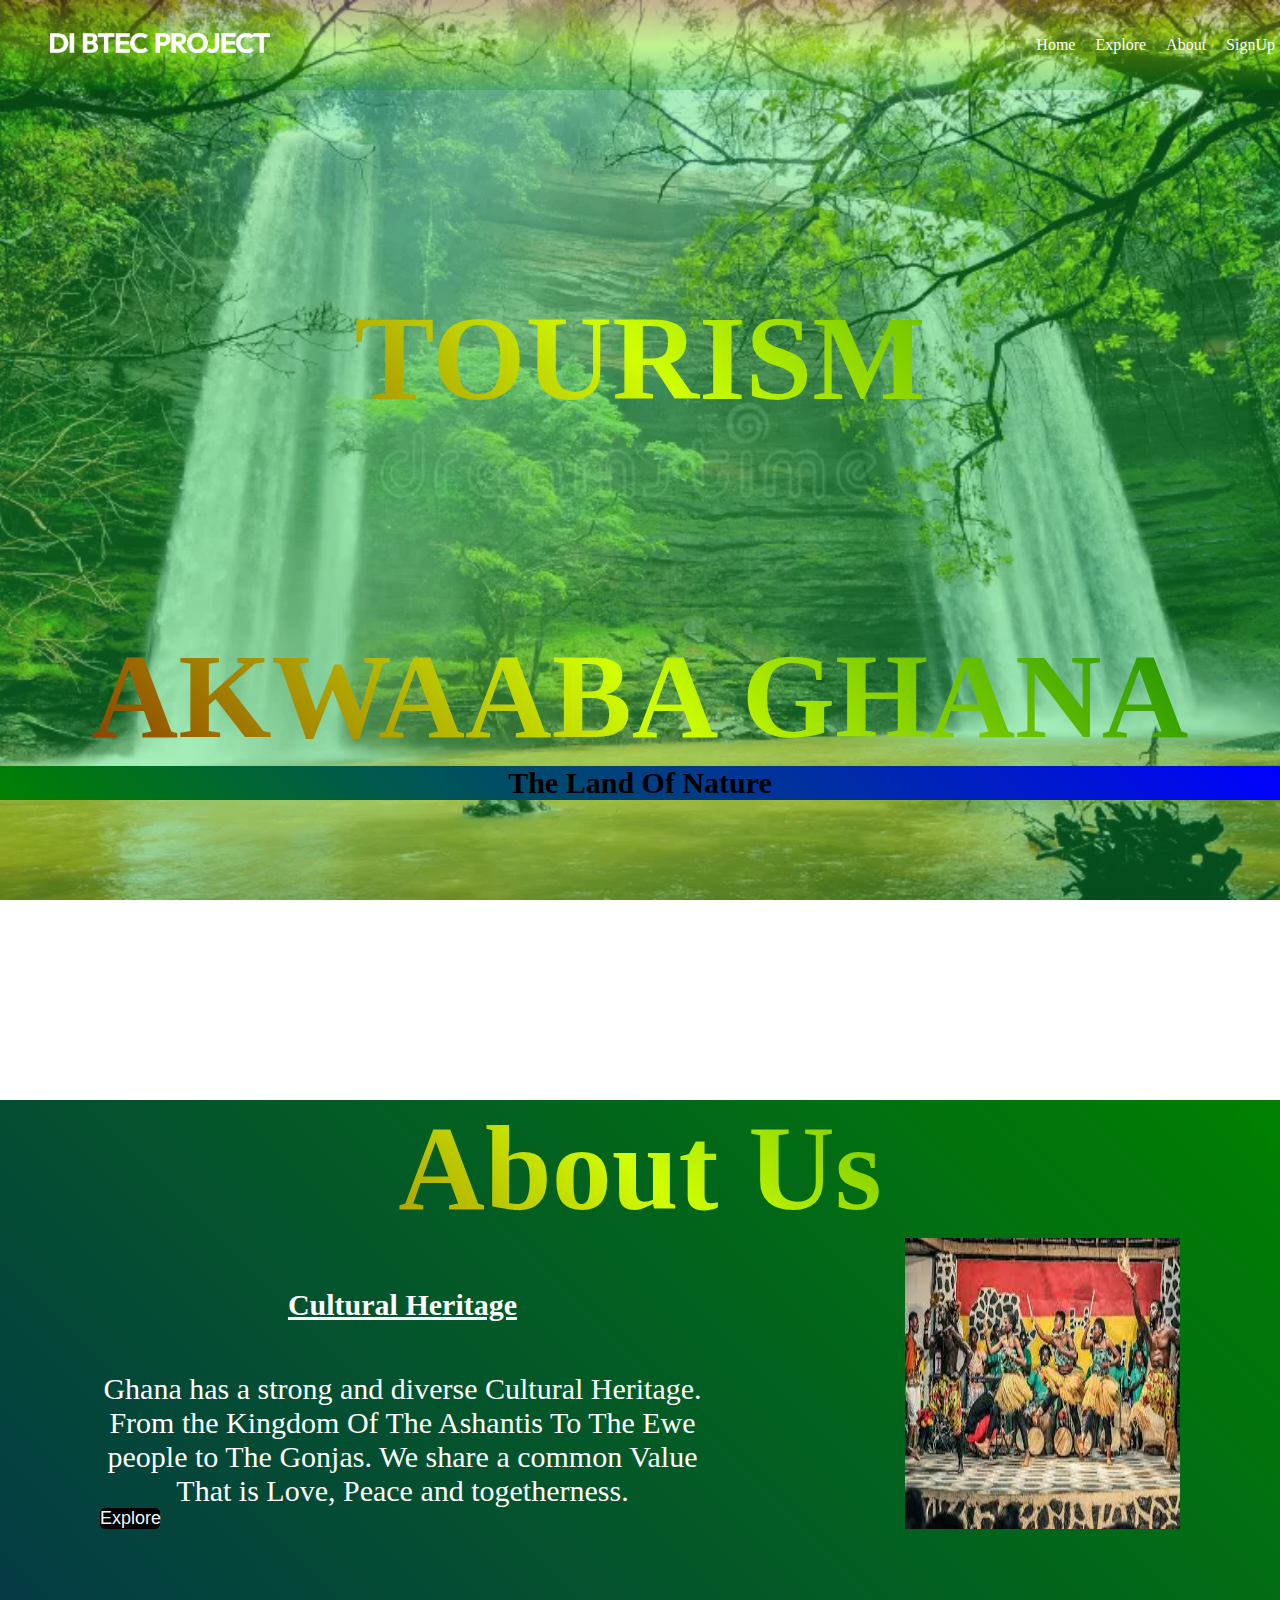
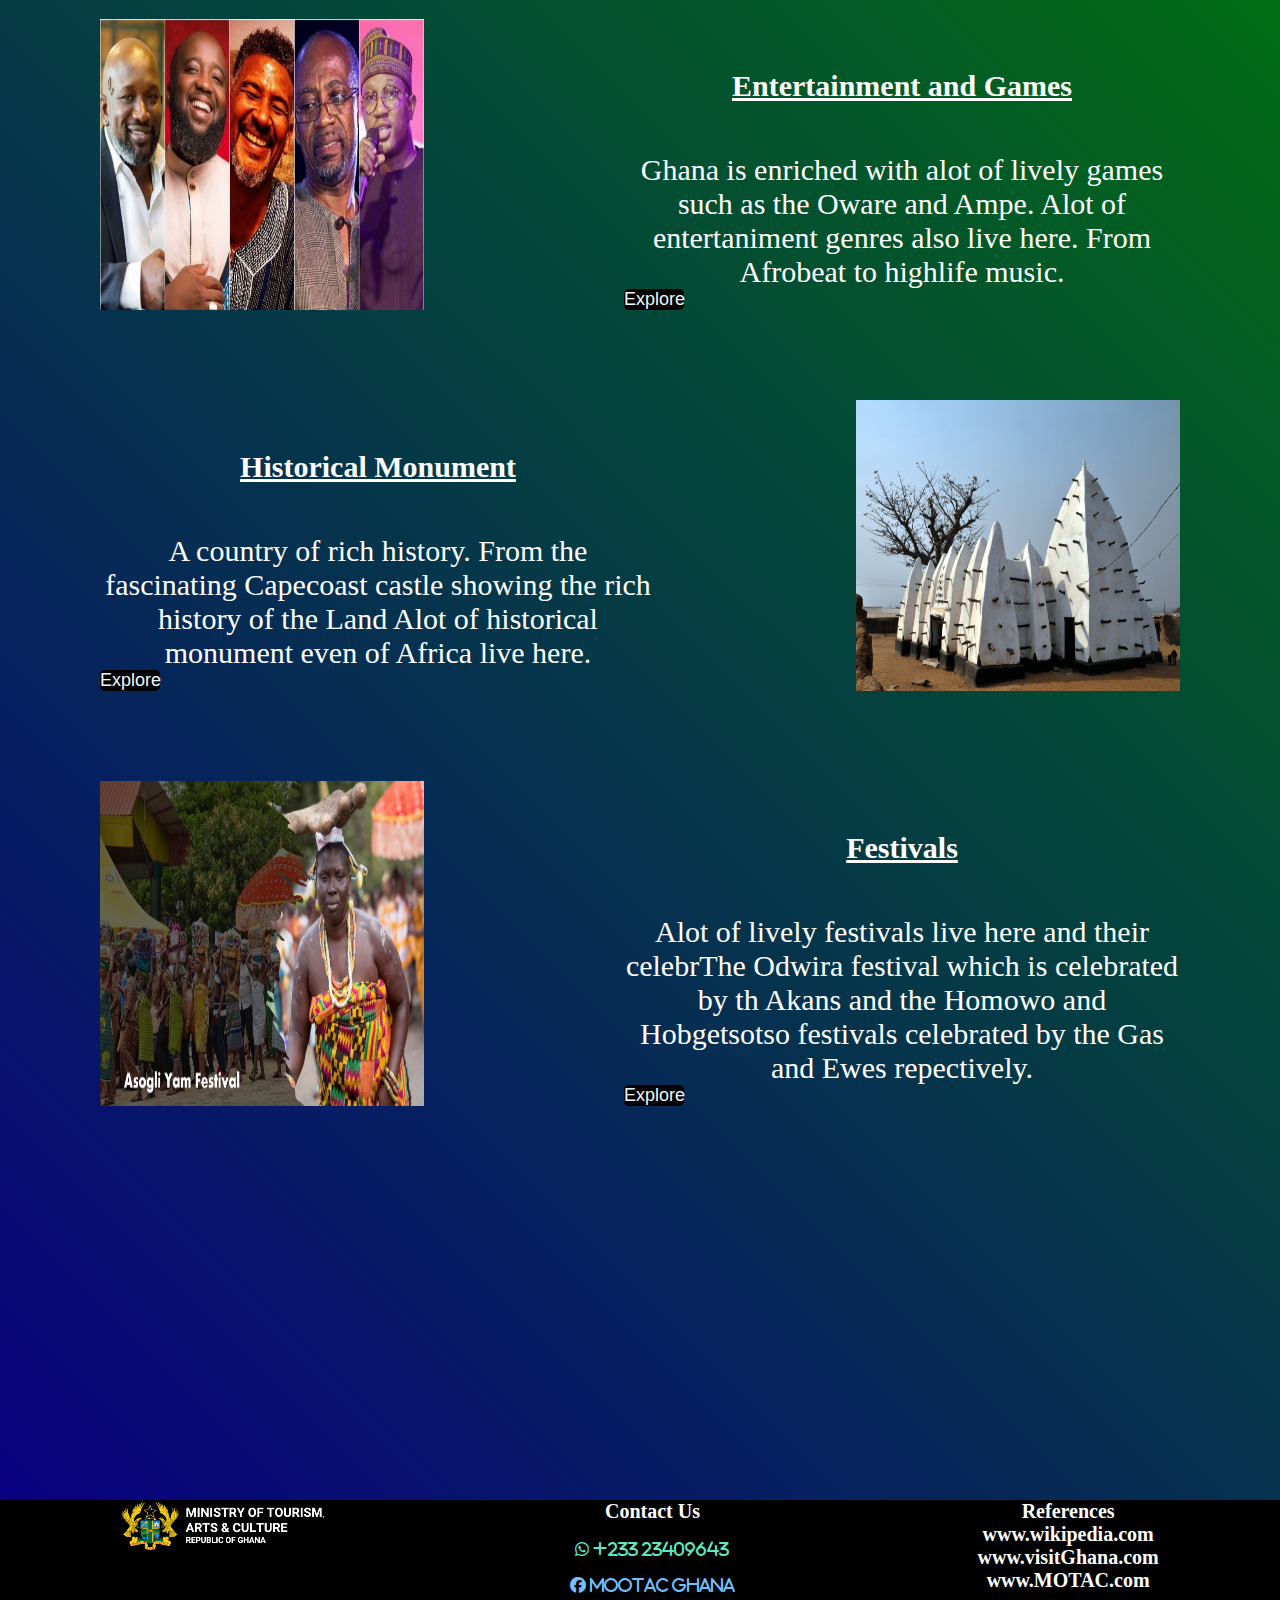
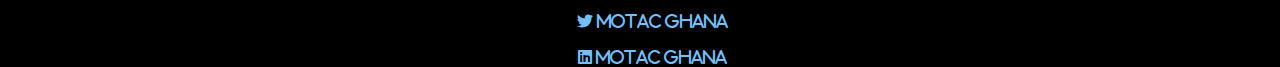
<file: afua/index.html>
<!DOCTYPE html>
<html lang="en">
<head>
    <meta charset="UTF-8">
    <meta name="viewport" content="width=device-width, initial-scale=1.0">
    <title>Document</title>
    <link rel="stylesheet" href="style.css">
    <link rel="stylesheet" href="index.css">
    <link rel="stylesheet" href="https://cdnjs.cloudflare.com/ajax/libs/font-awesome/6.7.2/css/all.min.css" integrity="sha512-Evv84Mr4kqVGRNSgIGL/F/aIDqQb7xQ2vcrdIwxfjThSH8CSR7PBEakCr51Ck+w+/U6swU2Im1vVX0SVk9ABhg==" crossorigin="anonymous" referrerpolicy="no-referrer" />
</head>
<body>
    <header>
        <div class="logo"><img src="logo1[1].png" alt=""></div>
         
        <nav>
            <ul>
                <li><a href="">Home</a></li>
                <li><a href="">Explore</a> </li>
                <li><a href="">About</a></li]>
            <li><a href="contact.html">SignUp</a></li>
            </ul>
        </nav>
    </header>

    <!-- hero secton  -->


        <section>
            <h1>TOURISM</h1>
         <h1>AKWAABA GHANA</h1>
          <h5>The Land Of Nature</h5>
        </section>
    

    

        <!-- explore section -->
        <section class="sec1">

            <h1>About Us</h1>

            <!-- <div class="explore-1">
                <img src="waterfall.webp" alt="">
                <div class="explore-3"><h2>Natural Landscape</h2>
                    <p>Ghana is enriched with alot of lively games such as the Oware and Ampe. Alot of entertaniment
                        genres also live here. From Afrobeat to highlife music.
                    </p>
                <a href="entertainment.html"><button>Explore</button></a>
                </div>
            </div> <br><br><br><br><br> -->

            <div class="explore-1">
                <div class="explore-2"><h2>Cultural Heritage</h2> 
                    <p>
                        Ghana has a strong and diverse Cultural Heritage. From the Kingdom Of The Ashantis To The Ewe people to
                        The Gonjas. We share a common Value That is Love, Peace and togetherness.
    
                    </p>
                    <a href="culture.html"><button>Explore</button></a>
                 </div>
                <img src="culture1.jpg" alt="">
            </div> <br><br><br><br><br>

            <div class="explore-1">
                <img src="singers.jpg" alt="">
                <div class="explore-3"><h2>Entertainment and Games</h2>
                    <p>Ghana is enriched with alot of lively games such as the Oware and Ampe. Alot of entertaniment
                        genres also live here. From Afrobeat to highlife music.
                    </p>
                <a href="entertainment.html"><button>Explore</button></a>
                </div>
            </div> <br><br><br><br><br>

            <div class="explore-1">
                <div class="explore-2"><h2>Historical Monument</h2>
                    <p>A country of rich history. From the fascinating Capecoast castle showing the rich history of the Land
                        Alot of historical monument even of Africa live here. </p>
                <a href="history.html"><button>Explore</button></a>
                </div>
                <img src="lara.png" alt="">
            </div> <br><br><br><br><br>

            <div class="explore-1">
                <img src="yam.jpg" alt="">
                <div class="explore-3"><h2>Festivals</h2>
                    <p>Alot of lively festivals live here and their celebrThe Odwira festival which is celebrated by th Akans 
                        and the Homowo and Hobgetsotso festivals celebrated by the Gas and Ewes repectively.
                    </p>
                <a href="festival.html"><button>Explore</button></a>
                </div>
            </div>
        </section>


        <footer>
        <div class="footer1">
            <img src="motac_logo1.png" alt="">
        </div>
        <div class="footer2">
            <h3>Contact Us</h3> <br>
            <i class="fa-brands fa-whatsapp" style="color: #63E6BE;"> +233 23409643</i> <br> <br>
            <i class="fa-brands fa-facebook" style="color: #74C0FC;"> MOOTAC GHANA</i> <br> <br>
            <i class="fa-brands fa-twitter" style="color: #74C0FC;"> MOTAC GHANA</i> <br> <br>
            <i class="fa-brands fa-linkedin" style="color: #74C0FC;"> MOTAC GHANA</i> 





        </div>
        <div class="footer3">
            <h3>References</h3>
            <h3>www.wikipedia.com</h3>
            <h3>www.visitGhana.com</h3>
            <h3>www.MOTAC.com</h3>

        </div>
        </footer>
        <!-- <div class="footer1">
            <h3>Contact Us</h3>
            <i class="fa-brands fa-whatsapp" style="color: #63E6BE;"> </i> +233 256994450 <br> <br>
            <i class="fa-brands fa-facebook" style="color: blue;"></i> @MOTAC_GH<br> <br>
            <i class="fa-brands fa-x-twitter"></i> @MOTAC_GH <br> <br>
            <i class="fa-brands fa-linkedin-in" style="color: #74C0FC;"></i> @MOTAC_GH
        </div>
        <div class="footer1">
            <h3>References</h3>
            www.wikipedia.com <br> <br>
            ghanaweb.org <br> <br>
            Visitghana.com <br> <br>
            I love volta.org.gh
        </div>
        </div>
        <h6>&copy Ministry of Tourism Arts And Culture</h6>
    </footer> -->
                <!-- <footer>
            <div class="footer1">
                <h3>Contact Us</h3>
                <i class="fa-brands fa-whatsapp" style="color: #63E6BE;"> </i> +233 557419049 <br> <br>
                <i class="fa-brands fa-facebook" style="color: blue;"></i> @MOTAC_GH<br> <br>
                <i class="fa-brands fa-x-twitter"></i> @MOTAC_GH <br> <br>
                <i class="fa-brands fa-linkedin-in" style="color: #74C0FC;"></i> @MOTAC_GH
            </div>
            <div class="footer1">
                <h3>References</h3>
                www.wikipedia.com <br> <br>
                ghanaweb.org <br> <br>
                Visitghana.com <br> <br>
                I love volta.org.gh
            </div>
            </div>
            <h6>&copy Ministry of Tourism Arts And Culture</h6>
        
            <p>&copy; 2025 Visit Ghana | All Rights Reserved</p>
        </footer> -->
    
</body>
</html>
</file>
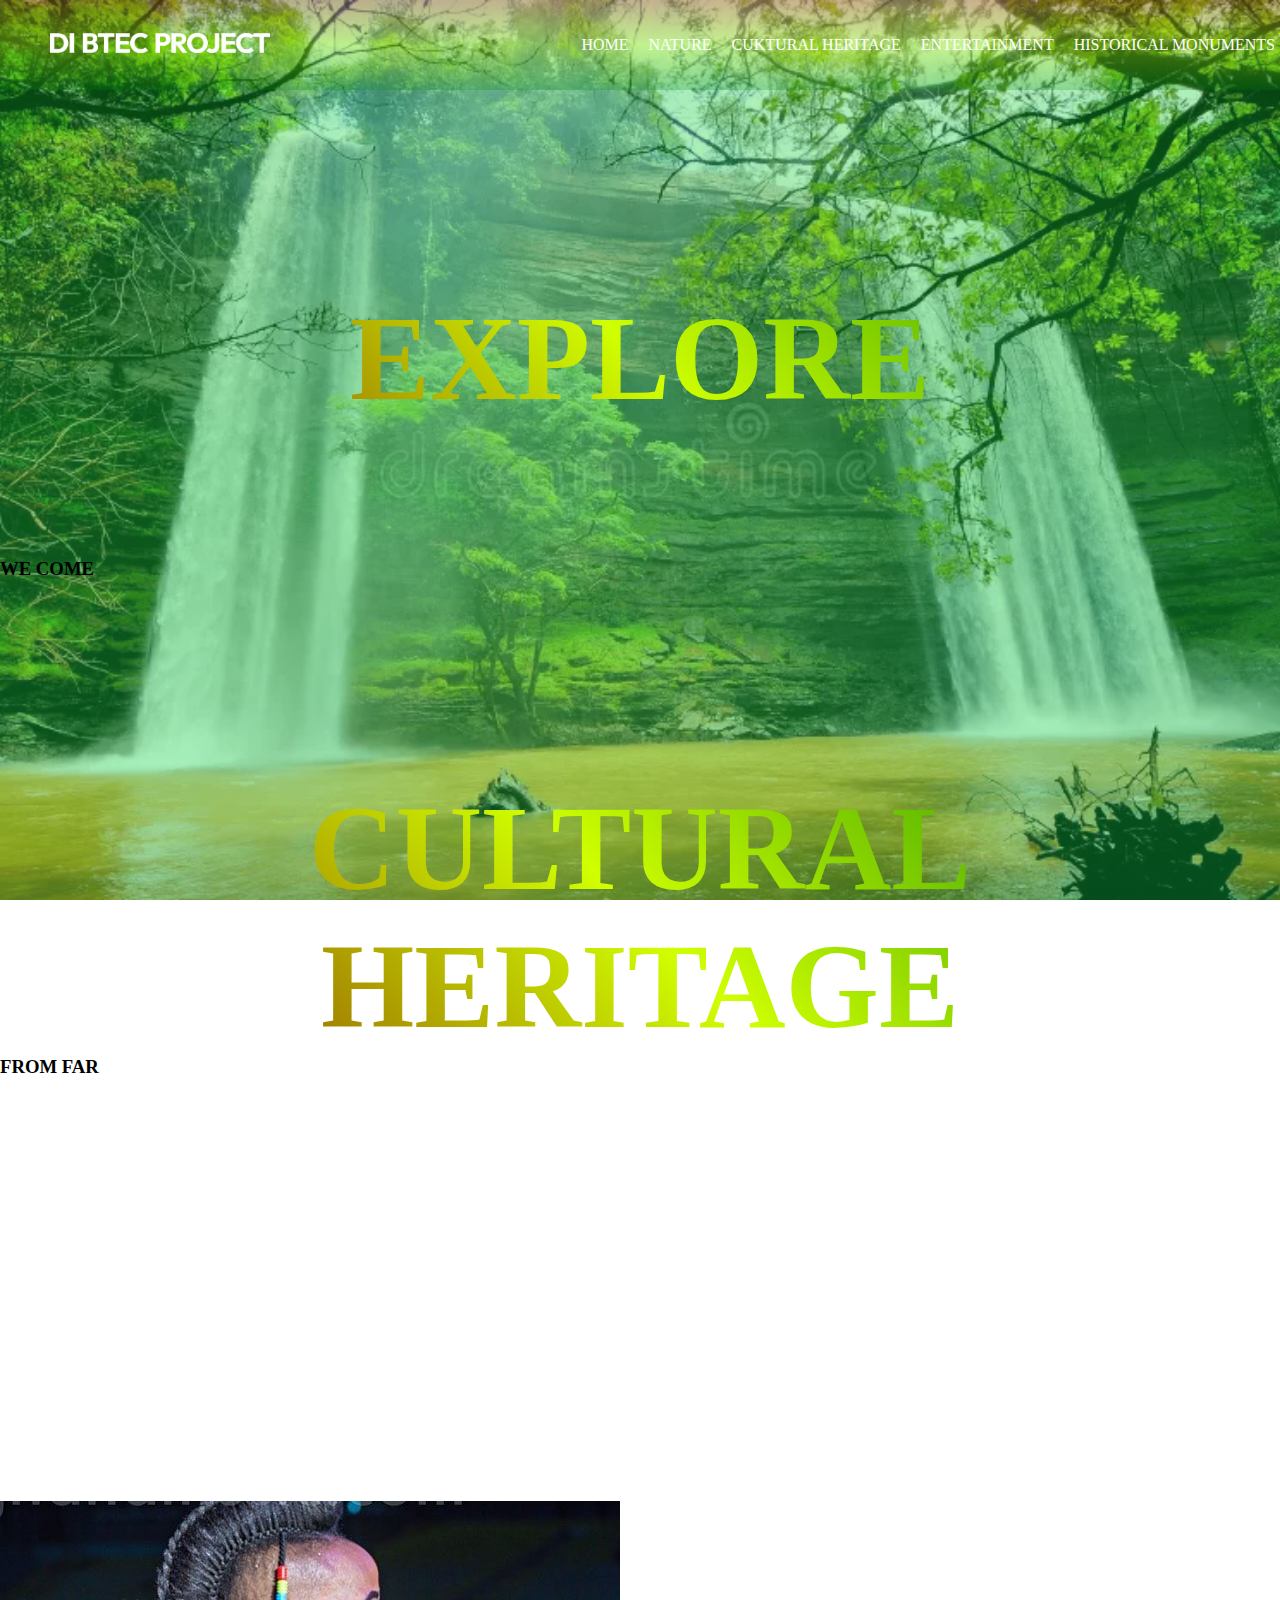
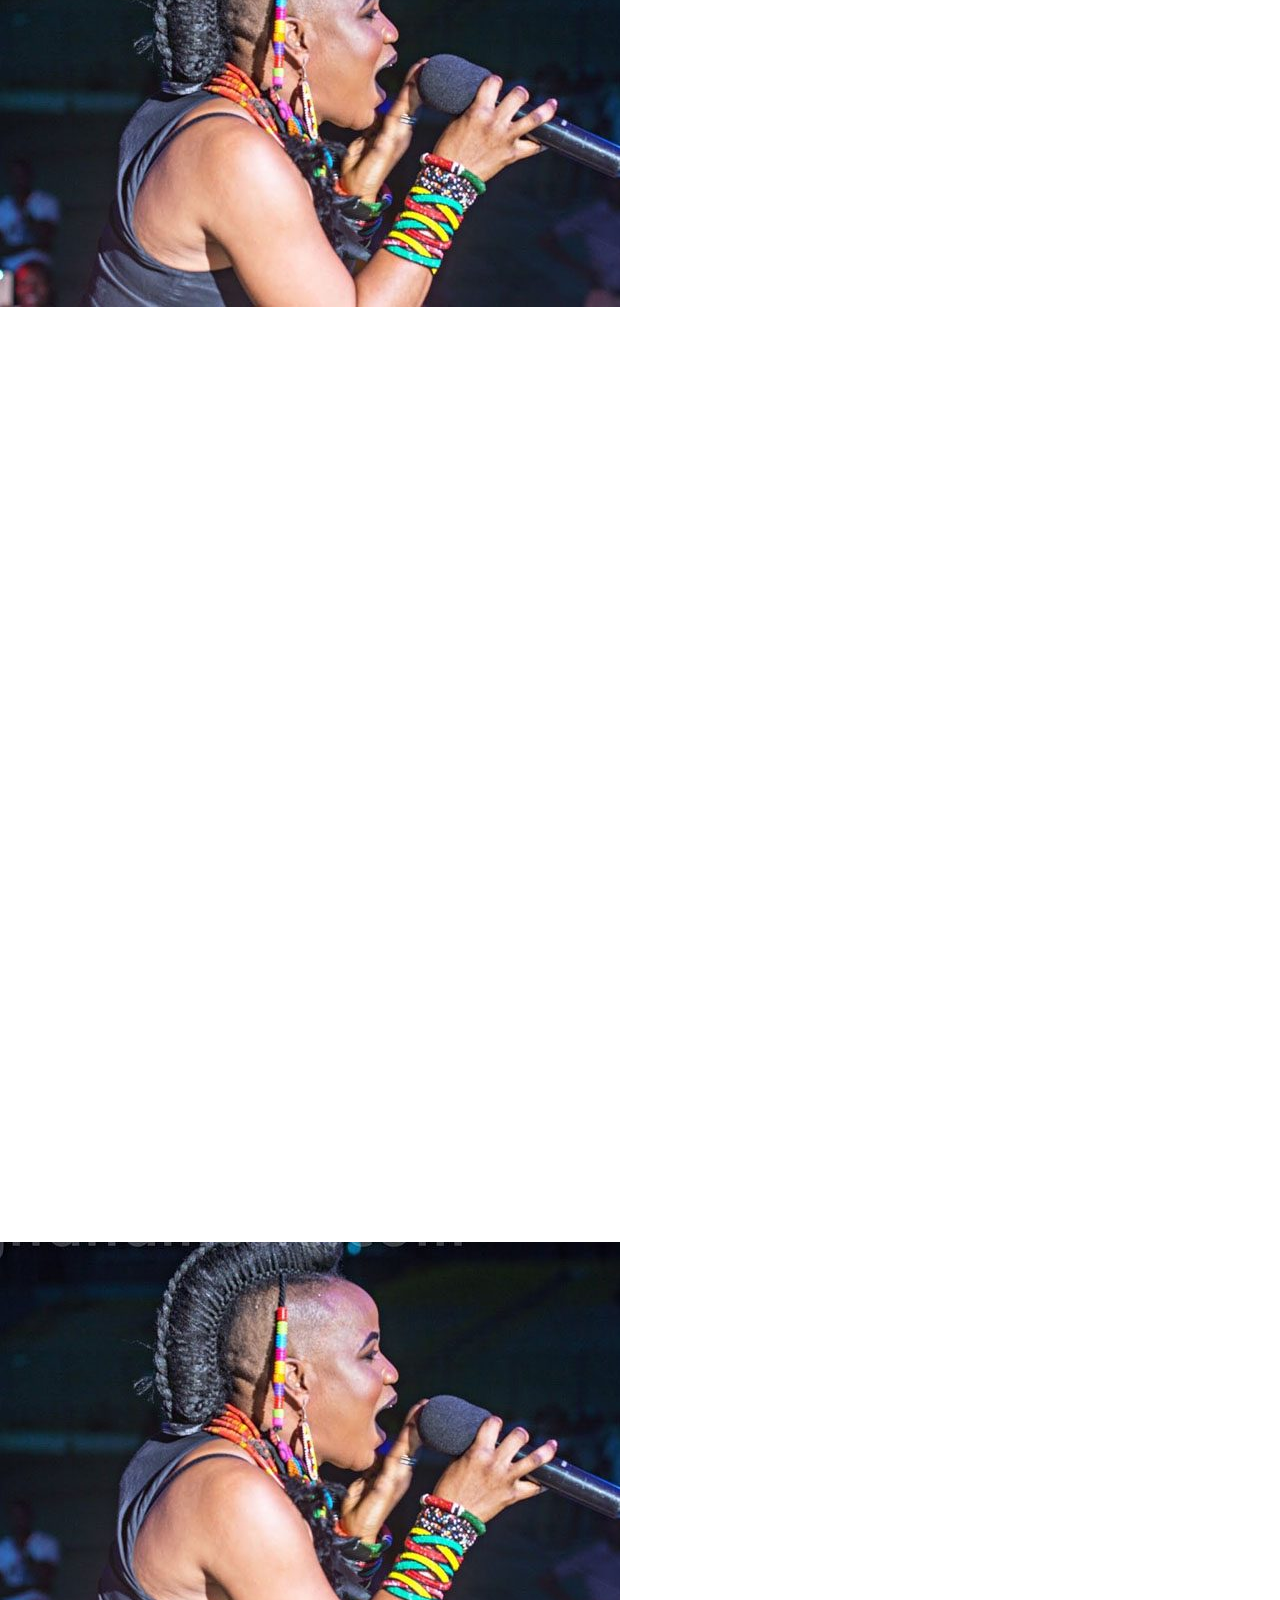
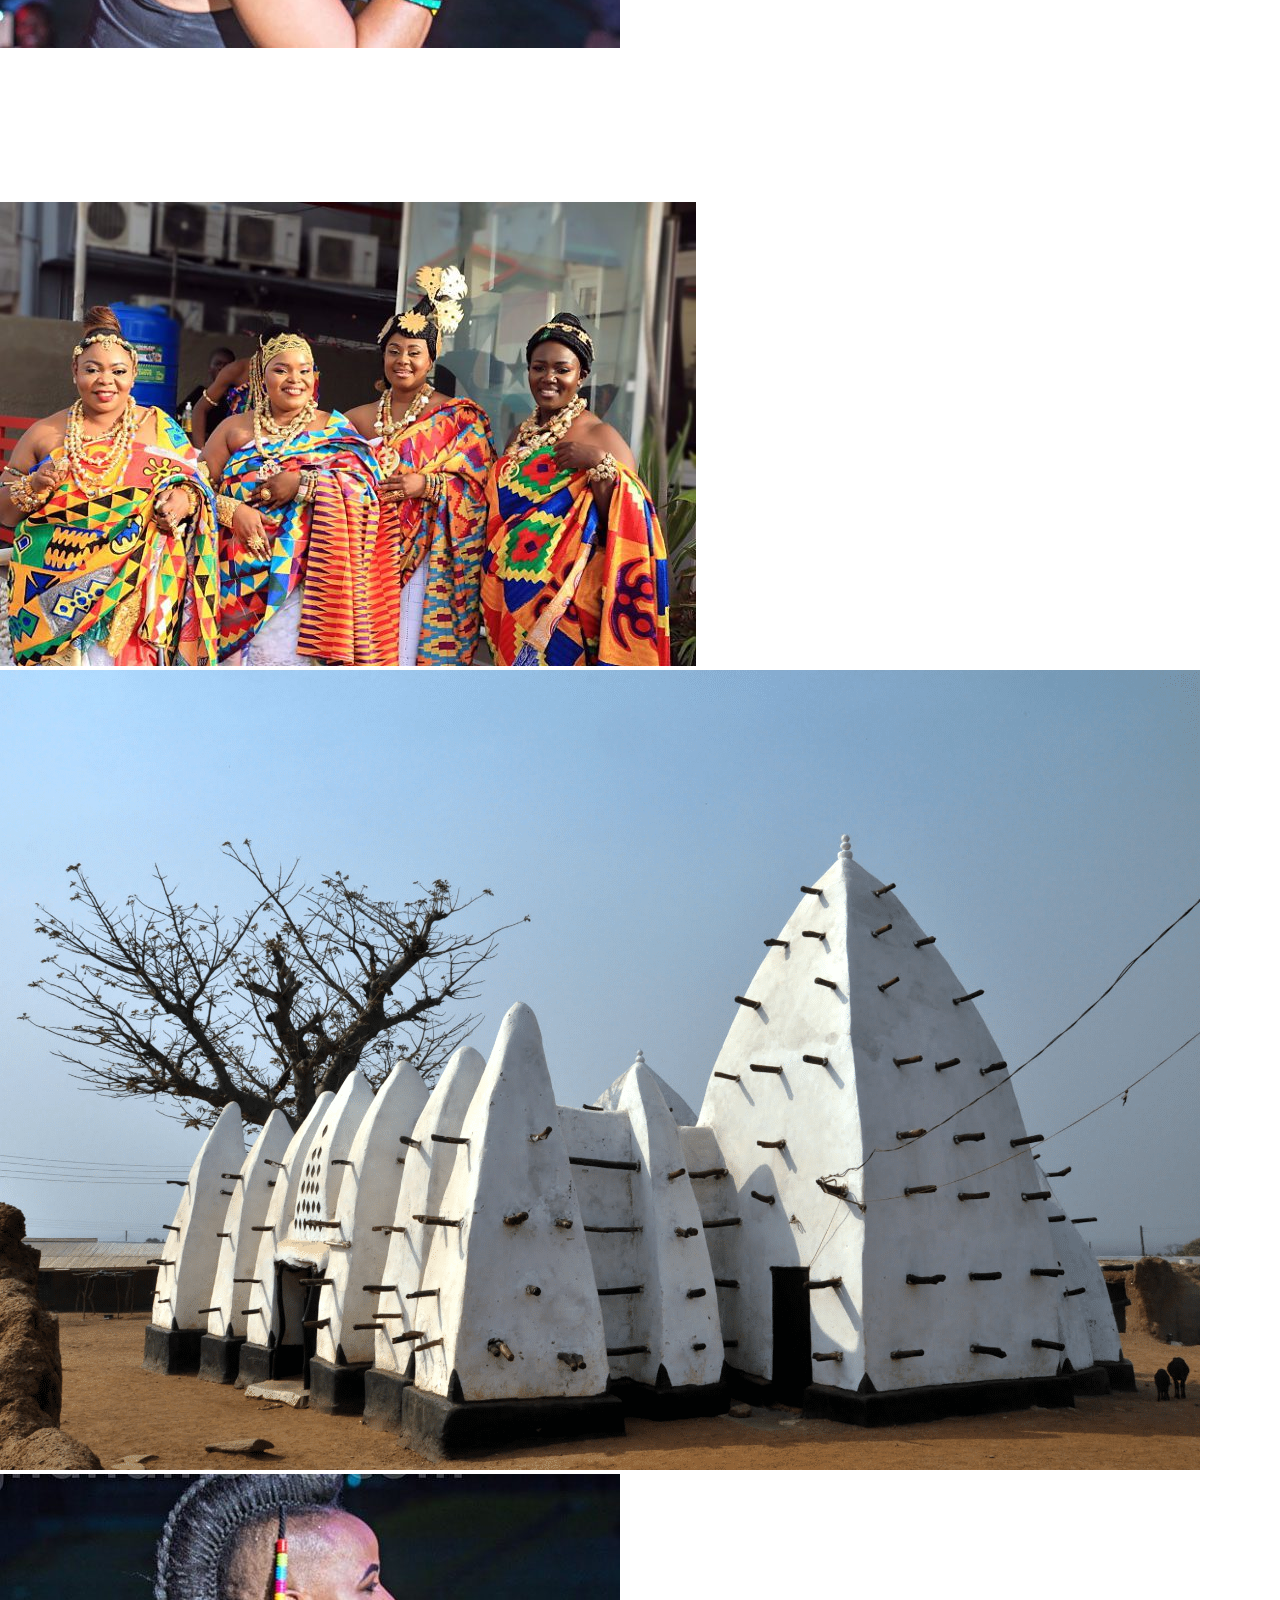
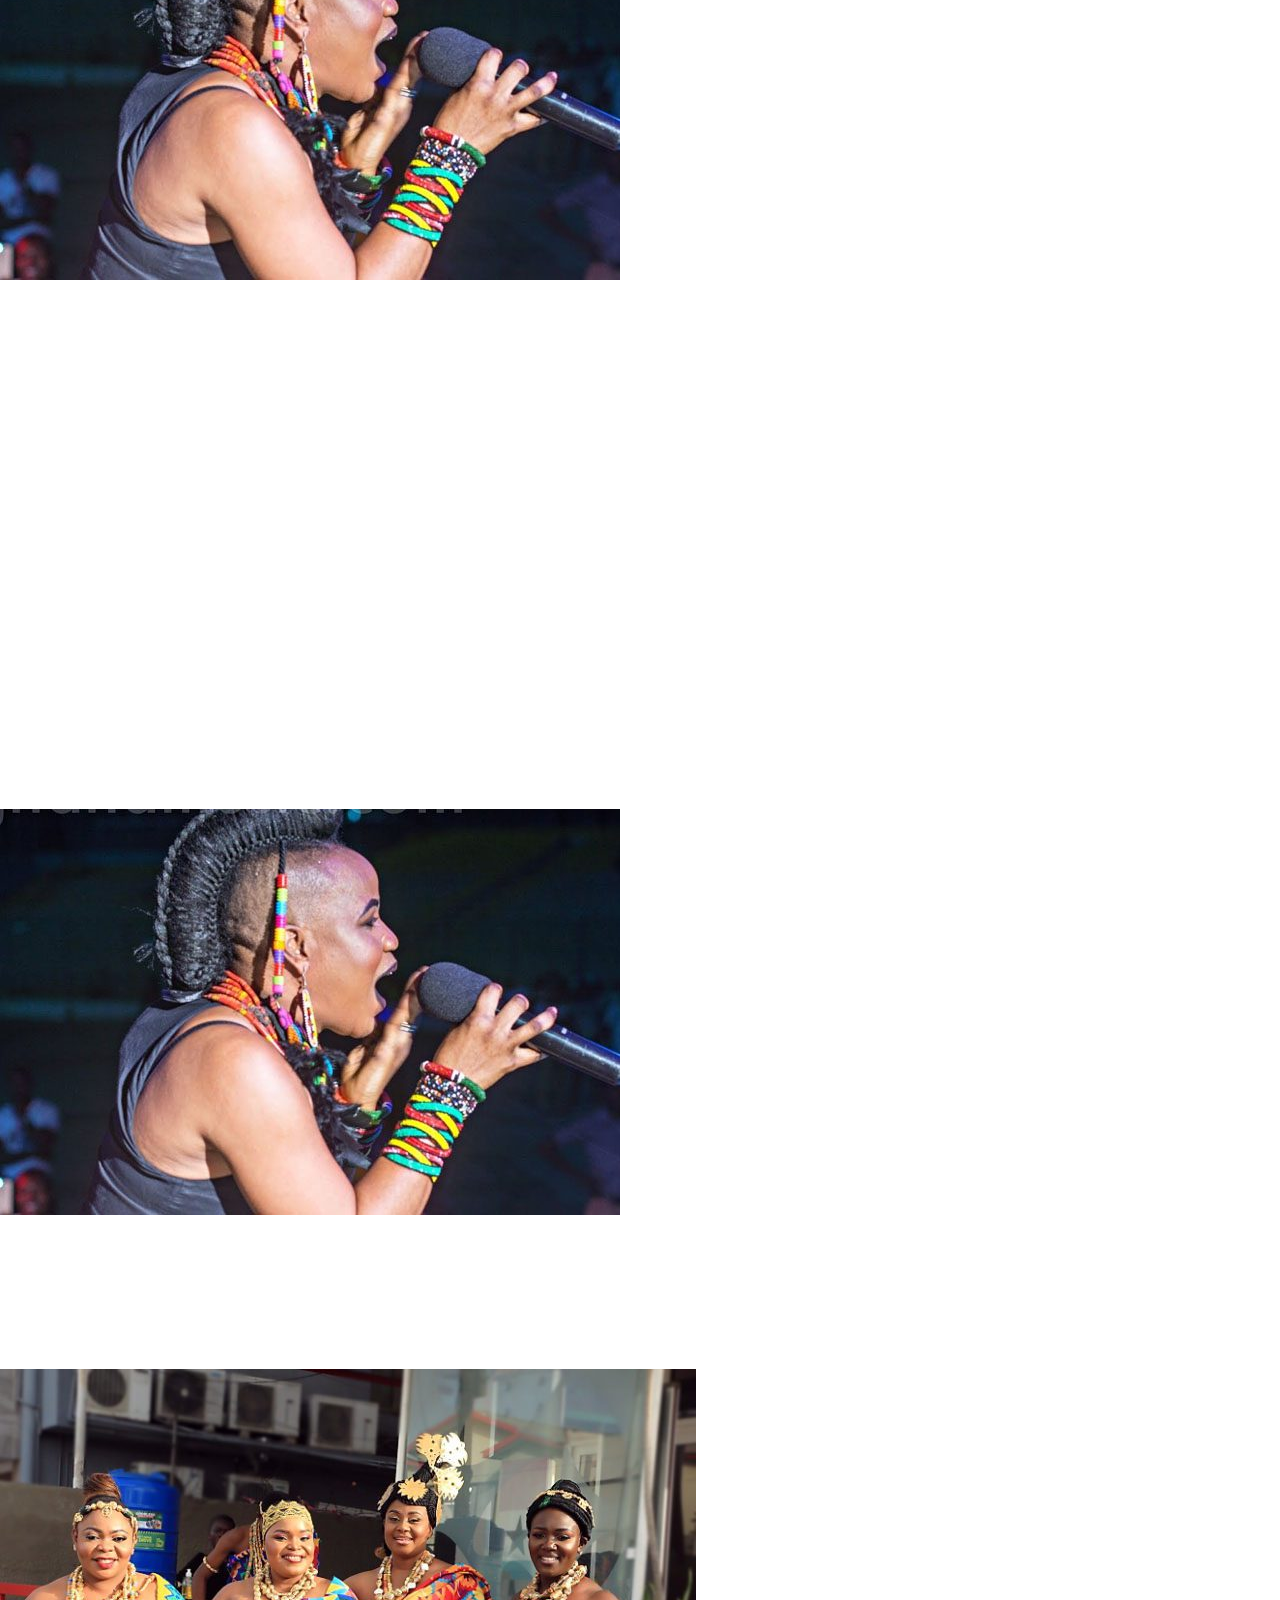
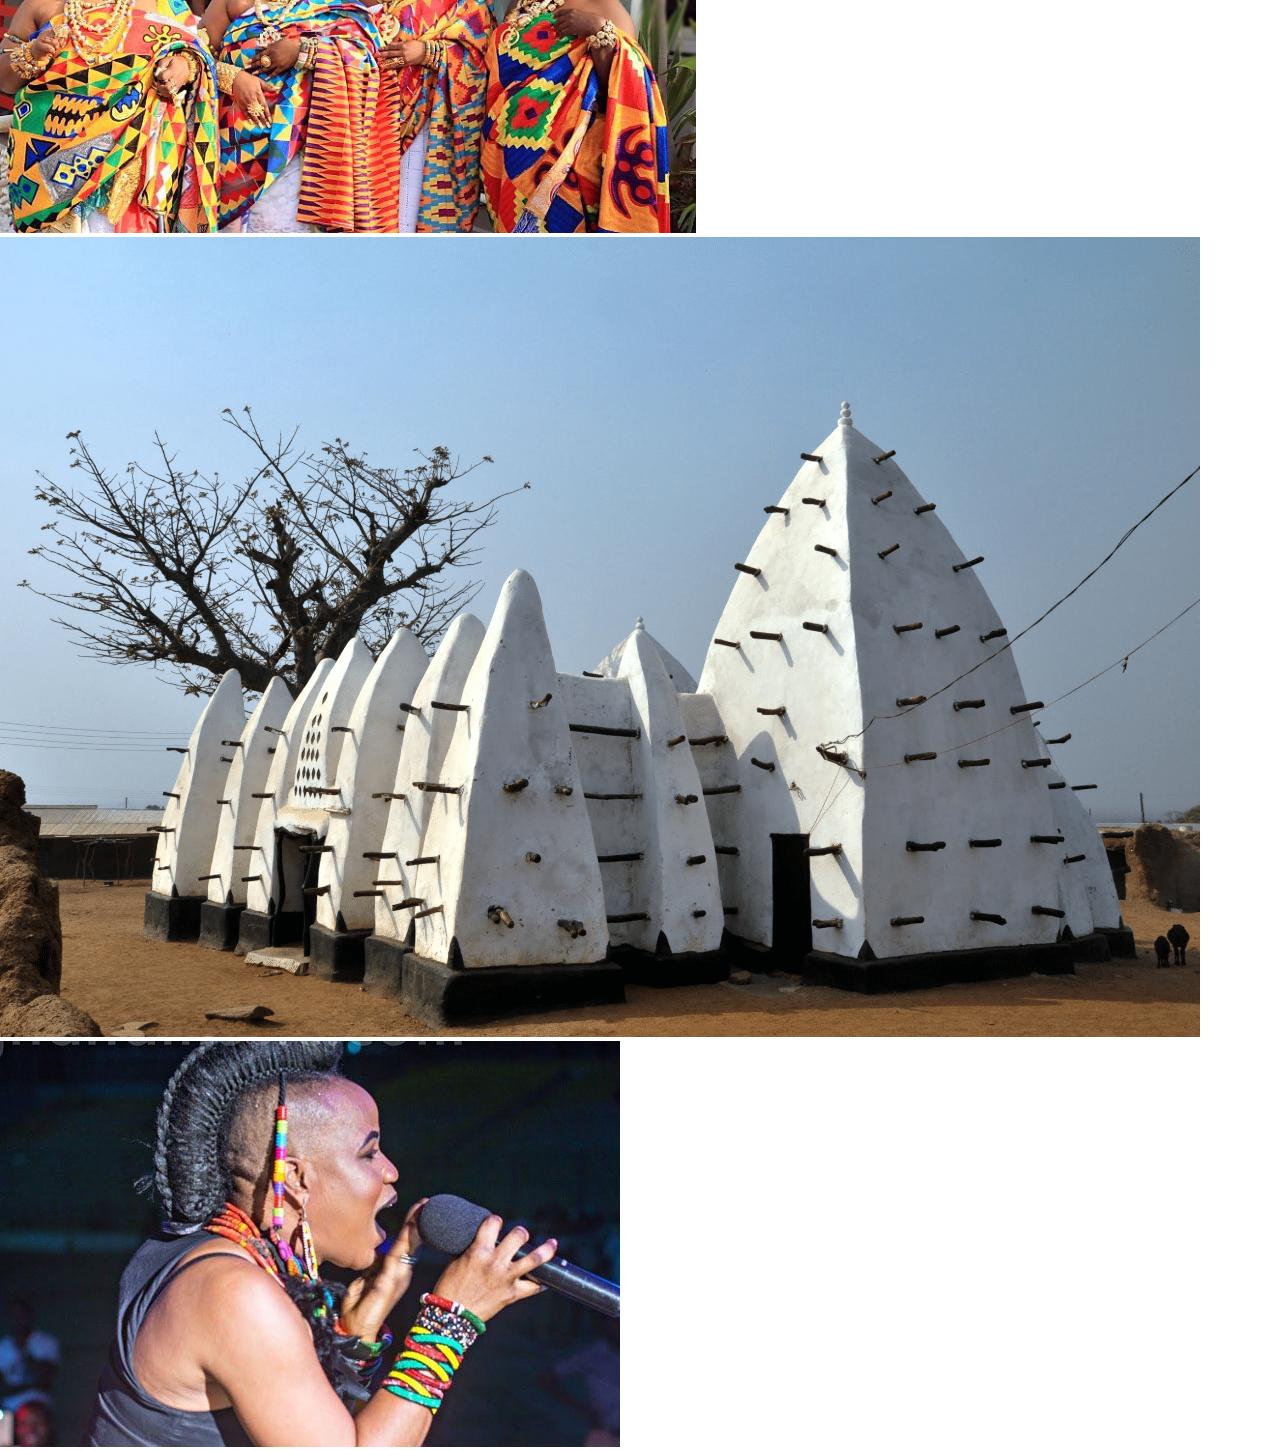
<file: afua/art.html>
<!DOCTYPE html>
<html lang="en">
<head>
    <meta charset="UTF-8">
    <meta name="viewport" content="width=device-width, initial-scale=1.0">
    <title>Document</title>
    <link rel="stylesheet" href="style.css">

    <style>
        .div2:hover{
    background-image:linear-gradient(rgba(0, 0, 0, 0.568),rgba(0, 0, 0, 0.575),rgba(0, 0, 0, 0.589)), url(lara.png);
    background-repeat: no-repeat;
    background-size: cover;
}

.div3:hover{
    background-image:linear-gradient(rgba(0, 0, 0, 0.568),rgba(0, 0, 0, 0.575),rgba(0, 0, 0, 0.589)), url(entertainment1.jpg);
    background-repeat: no-repeat;
    background-size: cover;
}

.div2 h3{
    margin-top: 130px;
}

.div5{
    margin-bottom: 150px;
}
    </style>
</head>
<body>
    <header>
        <div class="logo"><img src="logo1[1].png" alt=""></div>
        <nav>
            <ul>
                <li><a href="index.html">HOME</a></li>
                <li><a href="land.html">NATURE</a></li>
                <li><a href="art.html">CUKTURAL HERITAGE</a></li>
                <li><a href="entertainment.html">ENTERTAINMENT</a></li>
                <li><a href="history.html">HISTORICAL MONUMENTS</a></li>
            </ul>
        </nav>
    </header>

    <div class="div1">
        <div class="div2"><h1>EXPLORE</h1><h3>WE COME</h3></div>
        <div class="div3"><h1>CULTURAL HERITAGE</h1><h3>FROM FAR</h3></div>
    </div>
    <h2>Cultural Heritage Of Ghana</h2>

    <div class="div5">
            <p>
                This region, one of Ghana's sixteen administrative divisions, stands out not only for its geographical beauty but also for its cultural tapestry and historical roots.

                Situated west of the Republic of Togo and to the east of Lake Volta, the Volta Region boasts Ho as its capital. With 25 administrative districts, this multi-ethnic 
                and multilingual region is a melting pot of cultures, including the Ewe, Guan, and Akan peoples. Notable among the Guan peoples are the Lolobi, Likpe, Akpafu, Buem, 
                and Nkonya (now part of Oti region) communities.
                he Ewe people, comprising subgroups like Anlo Ewe, Tongu Ewe, Wedome Ewe, Ave Ewe, and Avenor Ewe, constitute the largest ethnic group in the Volta Region, accounting
                 for 68.5% of the population. Other ethnicities include the Guan people (9.2%), the Akan people (8.5%), and the Gurma people (6.5%).
            </p>
            <img src="entertainment1.jpg" alt="">
    </div>

    <h2>Festivals</h2>

    <div class="div5">
            <p>
                The Volta Region is renowned for its bright festivals and loud ceremonies. The people of Wli hold a unique festival to give thanks for the gift of water, 
                whiles the Anlos people put on the illustrious Hogbetsotso festival ( the name is derived from the Ewe language and translates as ‘festival of Exodus’).
                 A purification ceremony takes place on the first Saturday in November and is followed by several days of cleaning the villages, sweeping the streets, 
                 and burning of rubbish. At the climax of the festival, local people do the traditional Borborbor dance, while chiefs dress in colourful regalia and receive
                  homage from their subjects. The joyous dancing and singing that characterize the Volta festivals is a reminder of the region’s rich diversity of history and tribal culture. <br>
                  September each year, the chiefs and people of Asogli State, Ho and its environs celebrate their annual yam festival. This is essentially a harvest festival celebrated to give thanks to God, 
                  the lesser gods and ancestors for a bumper harvest.  It is an occasion to offer prayers for good health throughout the year, prosperity for all and to foster unity through forgiveness and reconciliation.
                   As part of the celebration, cooked mashed yam is sprinkled at the various shrines across the state. After the gods are fed, everyone is then permitted to taste the fresh yams. 
                   There is usually a grand durbar of chiefs where the Paramount chief (Togbe Afede XIV) sits in state to receive homage from his sub-chiefs. The festival serves as an annual re-affirmation of allegiance by 
                   all chiefs and their subjects in the Asogli State to the Agbogbome stool.
                   November is when the chiefs of Gbi (North) of Hohoe areas and Gbi (South) Peki areas celebrate their festival. This festival rotates from Hohoe to Peki. It is a very colourful festival full of pomp and pageantry. 
                   Chiefs are carried in palanquins amidst drumming and dancing. The festival is to commemorate the exploits of the Gbi-Ewes of old. New development projects are initiated.  
                   It also marks the period of family re-union and to attract thousands of people from far and near.
            </p>
            <img src="entertainment1.jpg" alt="">
    </div>

    <div class="div6">
        <img src="culture2.jpg" alt="">
        <img src="lara.png" alt="">
        <img src="entertainment1.jpg" alt="">
    </div>

    <h2>Local Dishes</h2>

    <div class="div5">
        <p>
            The Volta Region, located in the southeastern part of Ghana, is a lush, fertile area known for its rich farmlands and proximity to the Volta River. The region’s cuisine is heavily influenced by the Ewe people, 
            whose dishes are crafted with fresh ingredients and bold flavors. Root crops like cassava, maize, and yams dominate the food scene, often paired with freshly caught fish. <br>
            Banku, a mixture of fermented maize and cassava dough, is a staple dish in the Volta Region. Its tangy, slightly sour flavor pairs perfectly with grilled tilapia, often marinated with a blend of spices, garlic, ginger, and lime juice.
             The dish is served with a spicy pepper sauce made from fresh tomatoes, peppers, and onions. The smokiness of the grilled fish combined with the soft, sour banku creates an irresistible harmony of flavors. <br>
             Akple is another staple dish in the Volta Region, similar to banku but firmer in texture. It is made from maize flour and served with okro soup, a thick and flavorful dish cooked with okra, palm oil, and a choice of meat or fish. 
             The soup has a slimy consistency, which makes it easy to scoop with the akple.
        </p>
        <img src="entertainment1.jpg" alt="">
</div>

<div class="div6">
    <img src="culture2.jpg" alt="">
    <img src="lara.png" alt="">
    <img src="entertainment1.jpg" alt="">
</div>
</body>
</html>
</file>
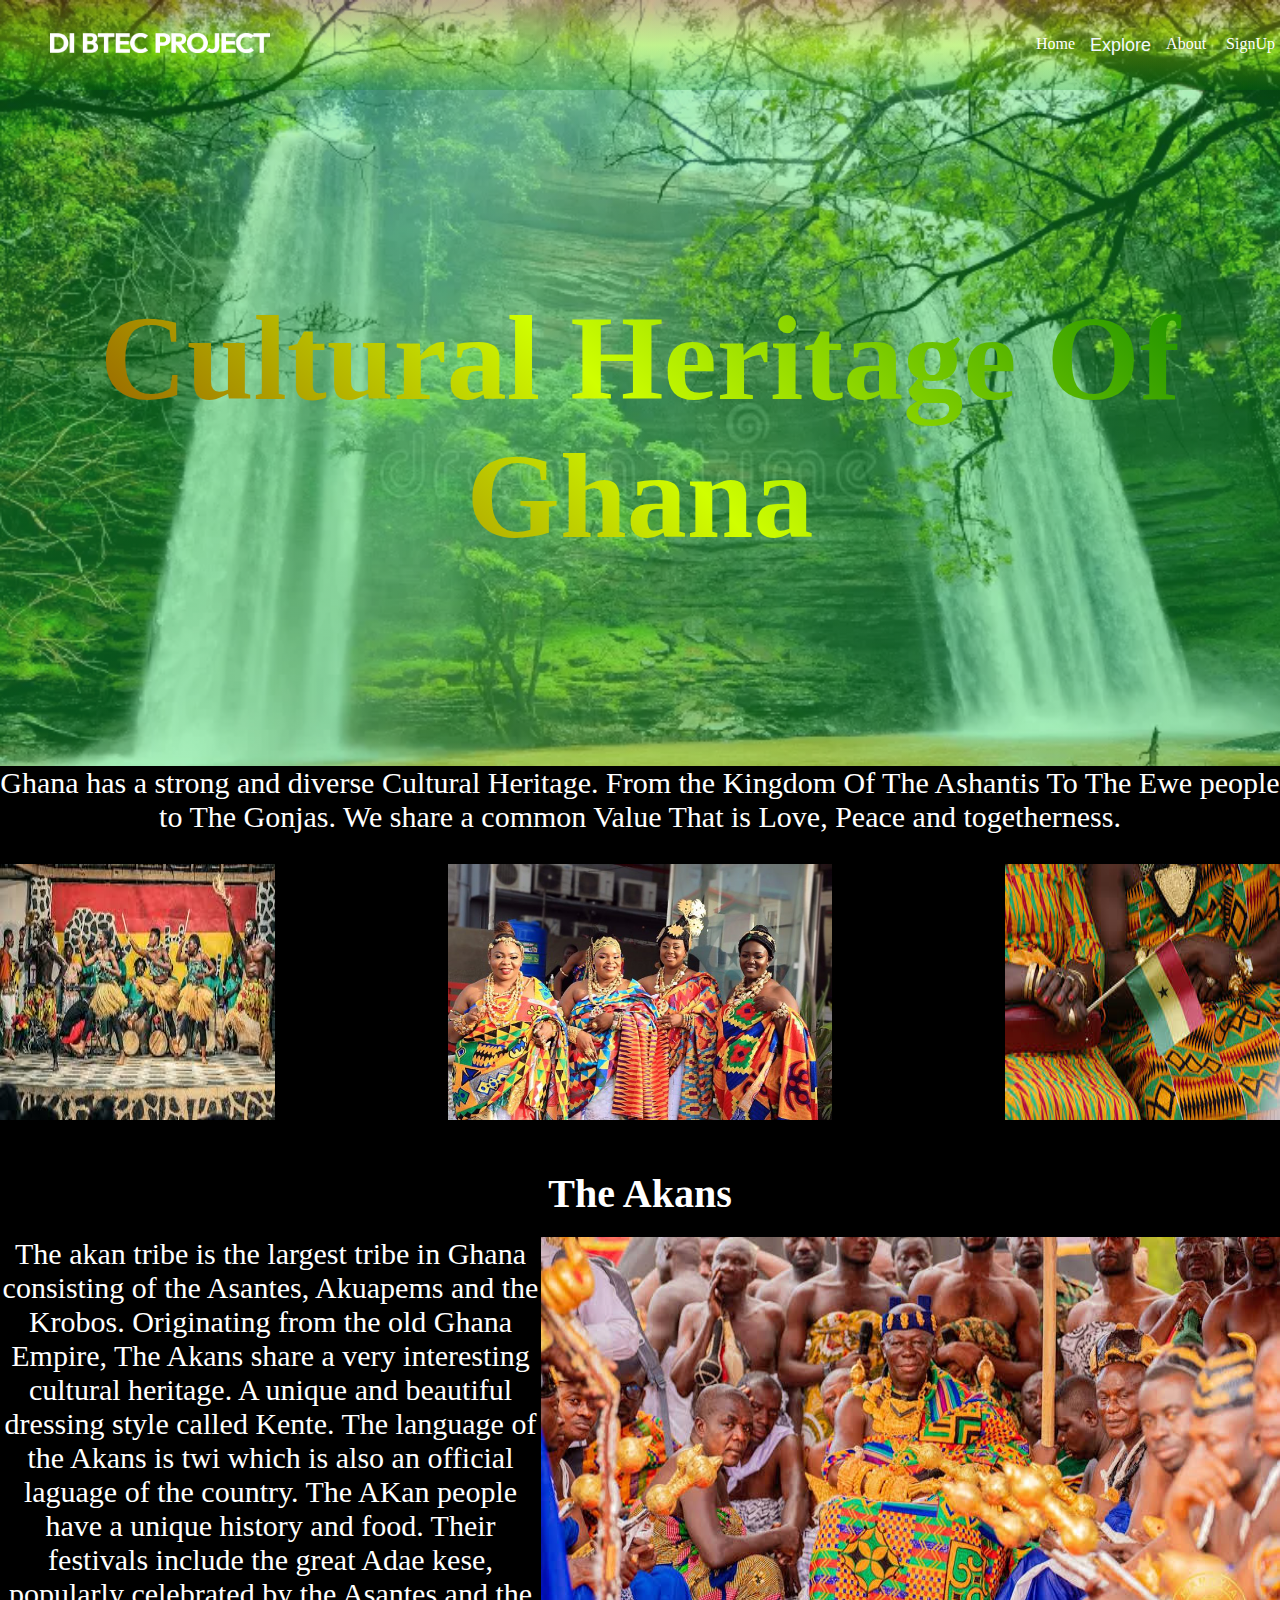
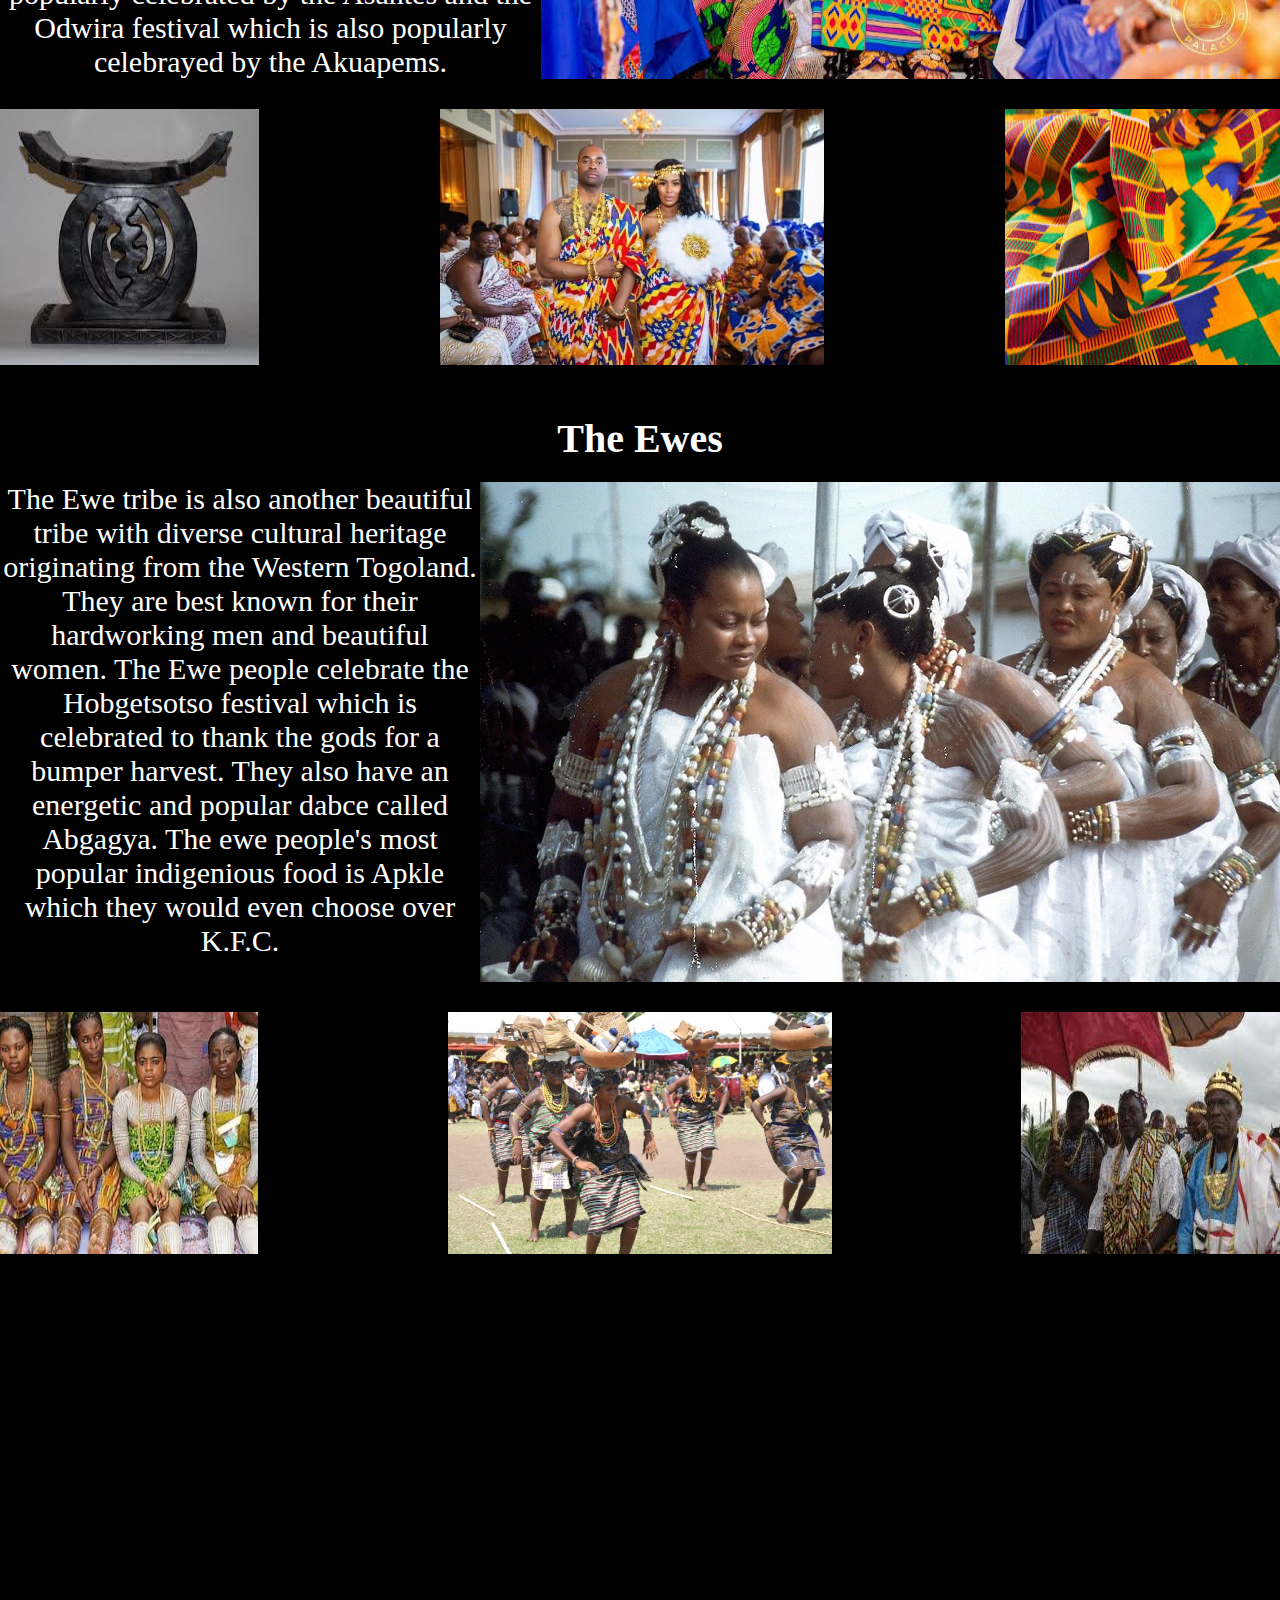
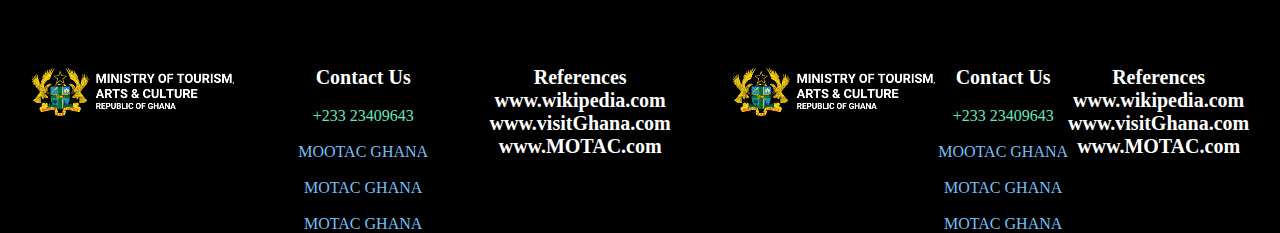
<file: afua/culture.html>
<!DOCTYPE html>
<html lang="en">
<head>
    <meta charset="UTF-8">
    <meta name="viewport" content="width=device-width, initial-scale=1.0">
    <title>Document</title>
    <link rel="stylesheet" href="style.css">
    <link rel="stylesheet" href="index.css">
    
</head>
<body>
    <header>
        <div class="logo"><img src="logo1[1].png" alt=""></div>
        <nav>
      
            <ul>
                <li><a href="index.html">Home</a></li>
                <div class="button">
                    <button>Explore</button>
                    <div class="con">
                        <a href="">KILL</a>
                        <a href="">LOVE</a>
                        <a href="">HEARTH</a>
                    </div>
                </div>
                <li><a href="">About</a></li]>
                <li><a href="contact.html">SignUp</a></li>
            </ul>
        </nav>
    </header>

    <h1>Cultural Heritage Of Ghana</h1>
  


   <div class="culture1">
    <p>
        Ghana has a strong and diverse Cultural Heritage. From the Kingdom Of The Ashantis To The Ewe people to
                        The Gonjas. We share a common Value That is Love, Peace and togetherness.
    </p>

    <div class="culture2">
        <img src="culture1.jpg" alt="">
        <img src="culture2.jpg" alt="">
        <img src="culture3.jpg" alt="">
       </div>

       <h2><u>The Akans </u></h2>
       <div class="culture3">
        <p>The akan tribe is the largest tribe in Ghana consisting of the Asantes, Akuapems and the Krobos. 
            Originating from the old Ghana Empire, The Akans share a very interesting cultural heritage. 
            A unique and beautiful dressing style called Kente. The language of the Akans is twi which is also an official
            laguage of the country. The AKan people have a unique history and food. Their festivals include the great Adae kese,
            popularly celebrated by the Asantes and the Odwira festival which is also popularly celebrayed by the Akuapems.
        </p>
        <img src="culture4.jpeg" alt="">
       </div>

       <div class="culture2">
        <img src="culture5.jpg" alt="">
        <img src="culture6.jpeg" alt="">
        <img src="culture7.jpg" alt="">
       </div>

       <!-- <div class="culture2">
        <img src="culture8.jpg" alt="">
        <img src="lara.png" alt="">
        <img src="waterfall.webp" alt="">
       </div>  <br><br><br> -->

       <h2><u>The Ewes </u></h2>
       <div class="culture3">
        <p>
            The Ewe tribe is also another beautiful tribe with diverse cultural heritage originating from the Western Togoland.
            They are best known for their hardworking men and beautiful women. The Ewe people celebrate the Hobgetsotso festival 
            which is celebrated to thank the gods for a bumper harvest. They also have an energetic and popular dabce called 
            Abgagya. The ewe people's most popular indigenious food is Apkle which they would even choose over K.F.C.
        </p>
        <img src="culture9.webp" alt="">
       </div>

       <div class="culture2">
        <img src="culture10.jpg" alt="">
        <img src="culture12.webp" alt="">
        <img src="culture11.jpg" alt="">
       </div>
   </div>


   <footer>
    <div class="footer1">
        <img src="motac_logo1.png" alt="">
    </div>
    <div class="footer2">
        <h3>Contact Us</h3> <br>
        <i class="fa-brands fa-whatsapp" style="color: #63E6BE;"> +233 23409643</i> <br> <br>
        <i class="fa-brands fa-facebook" style="color: #74C0FC;"> MOOTAC GHANA</i> <br> <br>
        <i class="fa-brands fa-twitter" style="color: #74C0FC;"> MOTAC GHANA</i> <br> <br>
        <i class="fa-brands fa-linkedin" style="color: #74C0FC;"> MOTAC GHANA</i> 





    </div>
    <div class="footer3">
        <h3>References</h3>
        <h3>www.wikipedia.com</h3>
        <h3>www.visitGhana.com</h3>
        <h3>www.MOTAC.com</h3>

    </div>
    

    <footer>
        <div class="footer1">
            <img src="motac_logo1.png" alt="">
        </div>
        <div class="footer2">
            <h3>Contact Us</h3> <br>
            <i class="fa-brands fa-whatsapp" style="color: #63E6BE;"> +233 23409643</i> <br> <br>
            <i class="fa-brands fa-facebook" style="color: #74C0FC;"> MOOTAC GHANA</i> <br> <br>
            <i class="fa-brands fa-twitter" style="color: #74C0FC;"> MOTAC GHANA</i> <br> <br>
            <i class="fa-brands fa-linkedin" style="color: #74C0FC;"> MOTAC GHANA</i> 
    
    
    
    
    
        </div>
        <div class="footer3">
            <h3>References</h3>
            <h3>www.wikipedia.com</h3>
            <h3>www.visitGhana.com</h3>
            <h3>www.MOTAC.com</h3>
    
        </div>
        </footer>
    

   <!-- <footer>
    <div class="footer">
        <div class="footer1">
            <div class="logo"><img src="motac_logo1.png" alt=""></div>
            <h6>The ministry of Tourism Arts and Culture <br>
                is concerned promoting tourism in Ghana. <br>
                They tend to focus on less porpular tourist <br>
                attractions. That is why over the years alot <br>
                of initiatives have been put in place to boost <br>
                The Tourism industry in the country.

            </h6>
        </div> -->
    <!-- <div class="footer1">
        <h3>Contact Us</h3>
        <i class="fa-brands fa-whatsapp" style="color: #63E6BE;"> </i> +233 557419049 <br> <br>
        <i class="fa-brands fa-facebook" style="color: blue;"></i> @MOTAC_GH<br> <br>
        <i class="fa-brands fa-x-twitter"></i> @MOTAC_GH <br> <br>
        <i class="fa-brands fa-linkedin-in" style="color: #74C0FC;"></i> @MOTAC_GH
    </div>
    <div class="footer1">
        <h3>References</h3>
        www.wikipedia.com <br> <br>
        ghanaweb.org <br> <br>
        Visitghana.com <br> <br>
        I love volta.org.gh
    </div>
    </div>
    <h6>&copy Ministry of Tourism Arts And Culture</h6>
</footer> -->
</body>
</html>
</file>
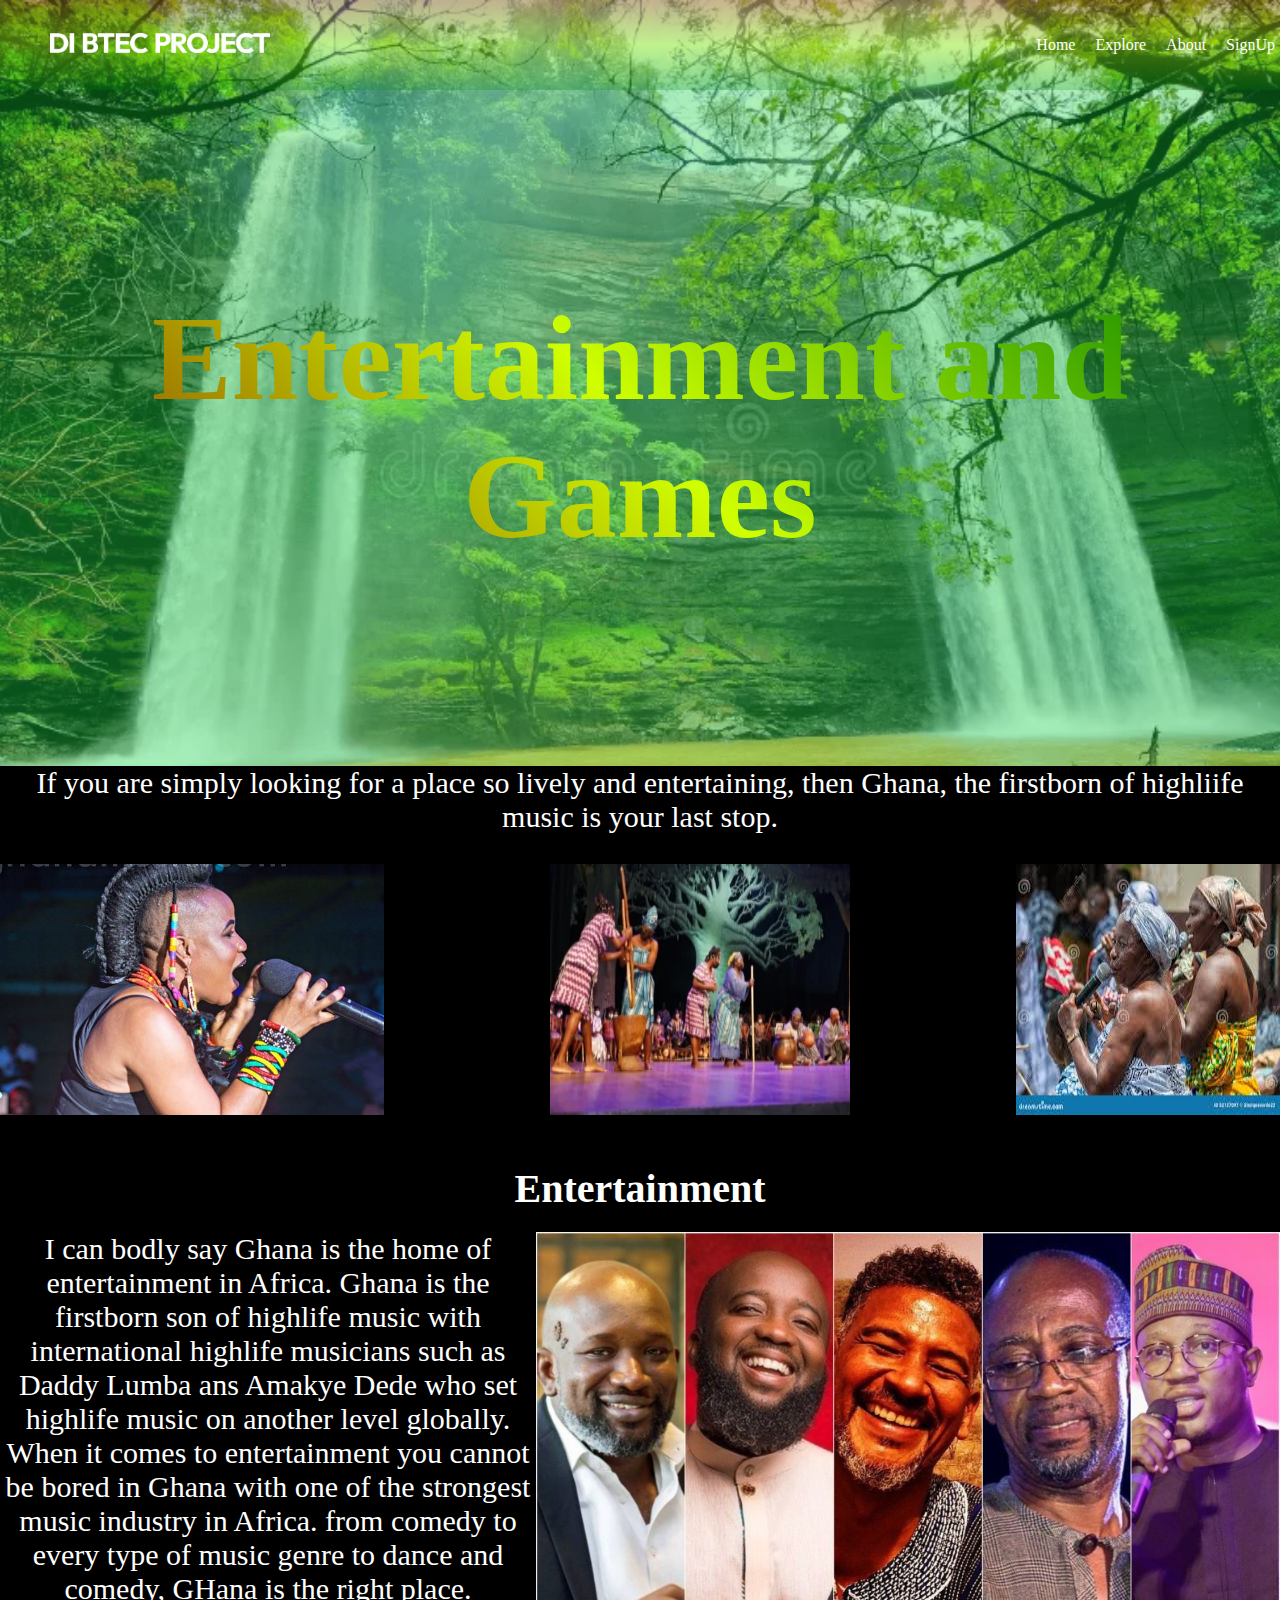
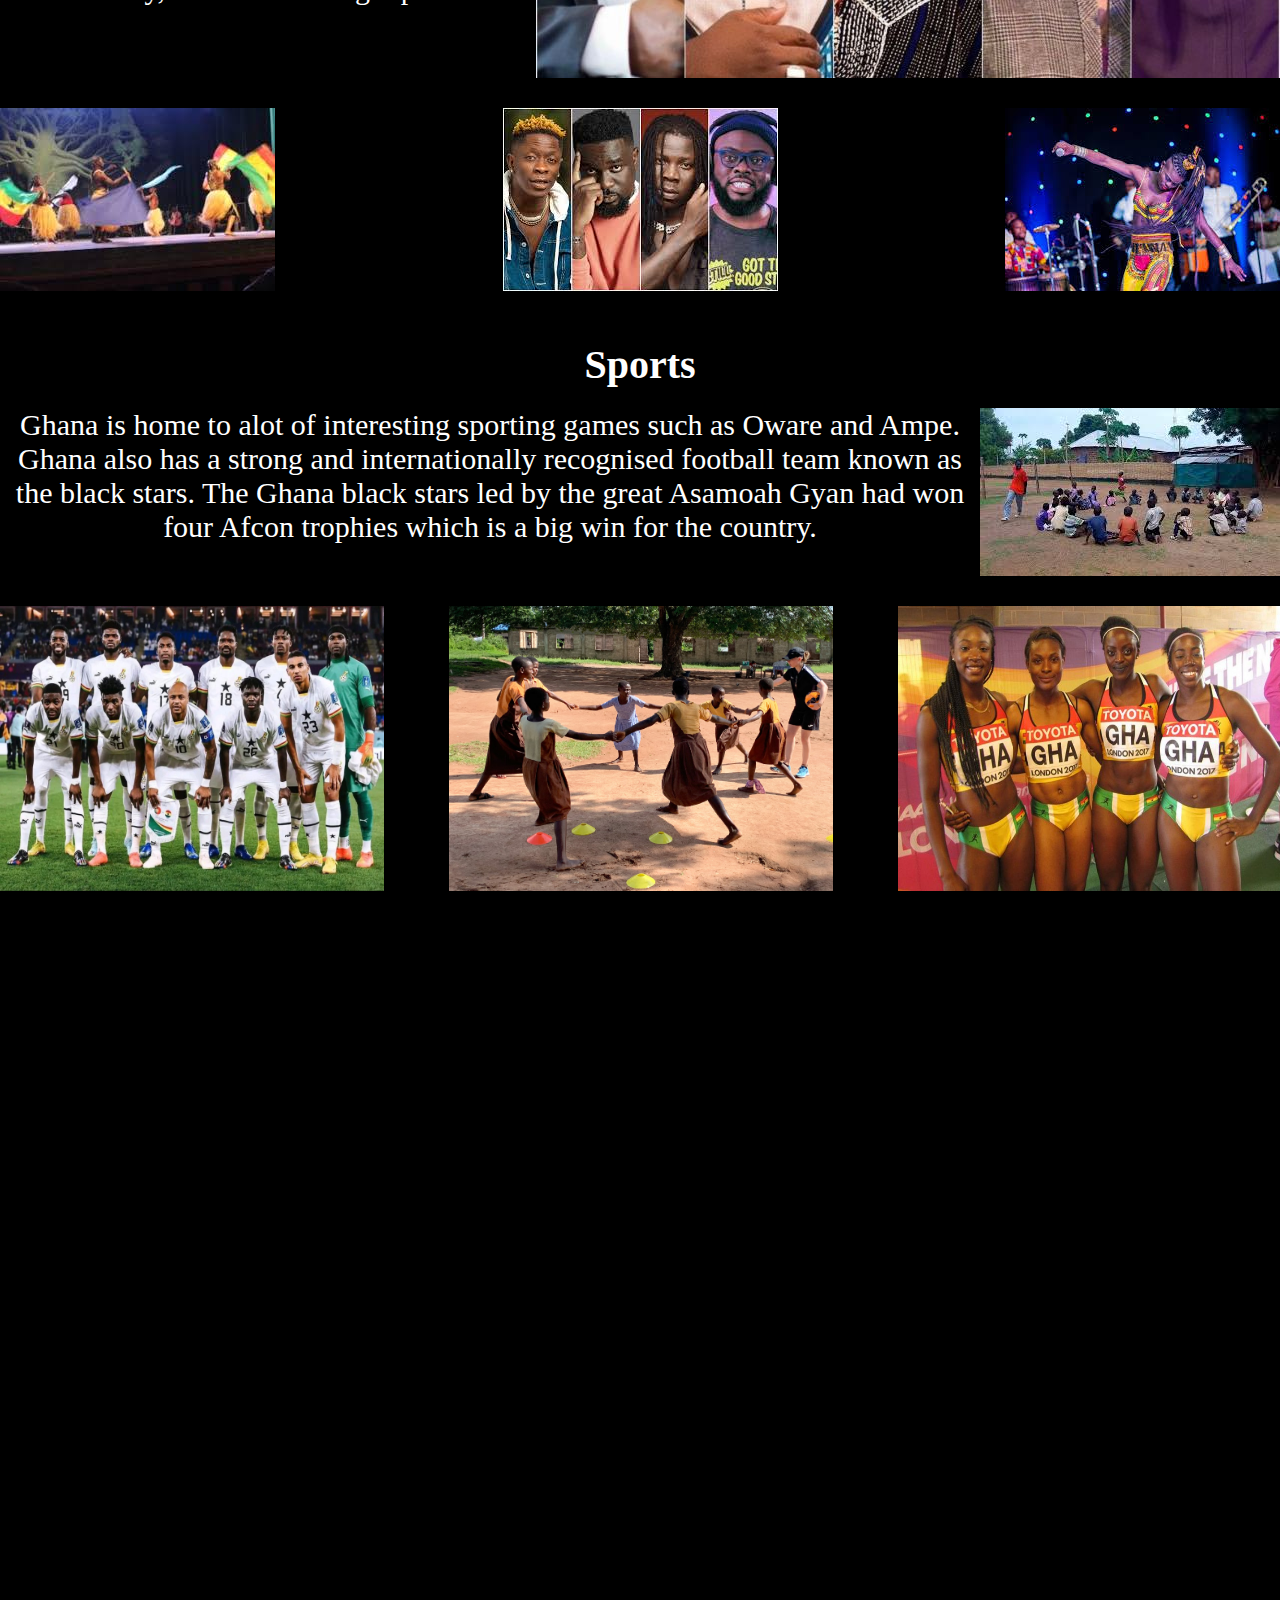
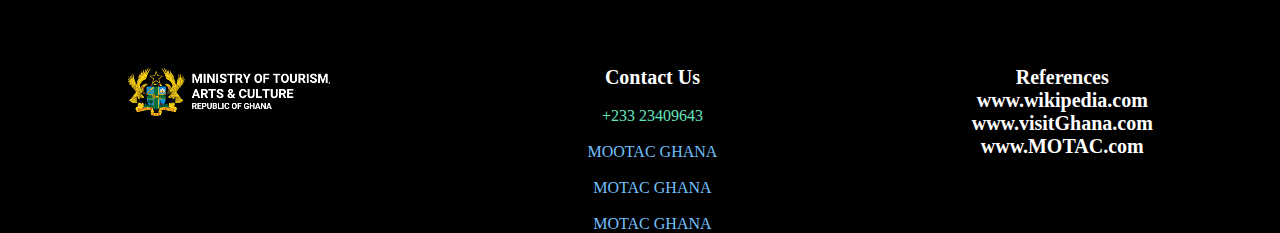
<file: afua/entertainment.html>
<!DOCTYPE html>
<html lang="en">
<head>
    <meta charset="UTF-8">
    <meta name="viewport" content="width=device-width, initial-scale=1.0">
    <title>Document</title>
    <link rel="stylesheet" href="style.css">
    <link rel="stylesheet" href="index.css">
    
</head>
<body>
    <header>
        <div class="logo"><img src="logo1[1].png" alt=""></div>
        <nav>
            <ul>
                <li><a href="index.html">Home</a></li>
                <li><a href="culture.html">Explore</a></li>
                <li><a href="e">About</a></li]>
                <li><a href="contact.html">SignUp</a></li>
            </ul>
        </nav>
    </header>

    <h1>Entertainment and Games</h1>

   <div class="culture1">
    <p>
        If you are simply looking for a place so lively and entertaining, then Ghana, the firstborn of highliife music
        is your last stop.

       
    </p>

    <div class="culture2">
        <img src="entertainment1.jpg" alt="">
        <img src="entertainment2.webp" alt="">
        <img src="entertainment3.jpg" alt="">
       </div>

       <h2><u>Entertainment </u></h2>
       <div class="culture3">
        <p>I can bodly say Ghana is the home of entertainment in Africa. Ghana is the firstborn son of highlife music with
            international highlife musicians such as Daddy Lumba ans Amakye Dede who set highlife music on another level globally.
            When it comes to entertainment you cannot be bored in Ghana with one of the strongest music industry in Africa.
            from comedy to every type of music genre to dance and comedy, GHana is the right place.
        </p>
        <img src="singers.jpg" alt="">
       </div>

       <div class="culture2">
        <img src="entertainment4.jpg" alt="">
        <img src="entertainment5.jpg" alt="">
        <img src="entertainment6.jpg" alt="">
       </div>

       <!-- <div class="culture2">
        <img src="singers.jpg" alt="">
        <img src="lara.png" alt="">
        <img src="waterfall.webp" alt="">
       </div>  <br><br><br> -->

       <h2><u>Sports </u></h2>
       <div class="culture3">
        <p>
            Ghana is home to alot of interesting sporting games such as Oware and Ampe. Ghana also has a strong and internationally 
            recognised football team known as the black stars. The Ghana black stars led by the great Asamoah Gyan had won four Afcon
            trophies which is a big win for the country.
        </p>
        <img src="1.jpg" alt="">
       </div>

       <div class="culture2">
        <img src="2.jpg" alt="">
        <img src="3.jpg" alt="">
        <img src="4.jpg" alt="">
       </div>
   </div>

   <footer>
    <div class="footer1">
        <img src="motac_logo1.png" alt="">
    </div>
    <div class="footer2">
        <h3>Contact Us</h3> <br>
        <i class="fa-brands fa-whatsapp" style="color: #63E6BE;"> +233 23409643</i> <br> <br>
        <i class="fa-brands fa-facebook" style="color: #74C0FC;"> MOOTAC GHANA</i> <br> <br>
        <i class="fa-brands fa-twitter" style="color: #74C0FC;"> MOTAC GHANA</i> <br> <br>
        <i class="fa-brands fa-linkedin" style="color: #74C0FC;"> MOTAC GHANA</i> 





    </div>
    <div class="footer3">
        <h3>References</h3>
        <h3>www.wikipedia.com</h3>
        <h3>www.visitGhana.com</h3>
        <h3>www.MOTAC.com</h3>

    </div>
    </footer>

   <!-- <footer>
    <div class="footer">
        <div class="footer1">
            <div class="logo"><img src="motac_logo1.png" alt=""></div>
            <h6>The ministry of Tourism Arts and Culture <br>
                is concerned promoting tourism in Ghana. <br>
                They tend to focus on less porpular tourist <br>
                attractions. That is why over the years alot <br>
                of initiatives have been put in place to boost <br>
                The Tourism industry in the country.

            </h6>
        </div> -->
        
    <!-- <div class="footer1">
        <h3>Contact Us</h3>
        <i class="fa-brands fa-whatsapp" style="color: #63E6BE;"> </i> +233 557419049 <br> <br>
        <i class="fa-brands fa-facebook" style="color: blue;"></i> @MOTAC_GH<br> <br>
        <i class="fa-brands fa-x-twitter"></i> @MOTAC_GH <br> <br>
        <i class="fa-brands fa-linkedin-in" style="color: #74C0FC;"></i> @MOTAC_GH
    </div>
    <div class="footer1">
        <h3>References</h3>
        www.wikipedia.com <br> <br>
        ghanaweb.org <br> <br>
        Visitghana.com <br> <br>
        I love volta.org.gh
    </div>
    </div>
    <h6>&copy Ministry of Tourism Arts And Culture</h6>
</footer> -->
</body>
</html>
</file>
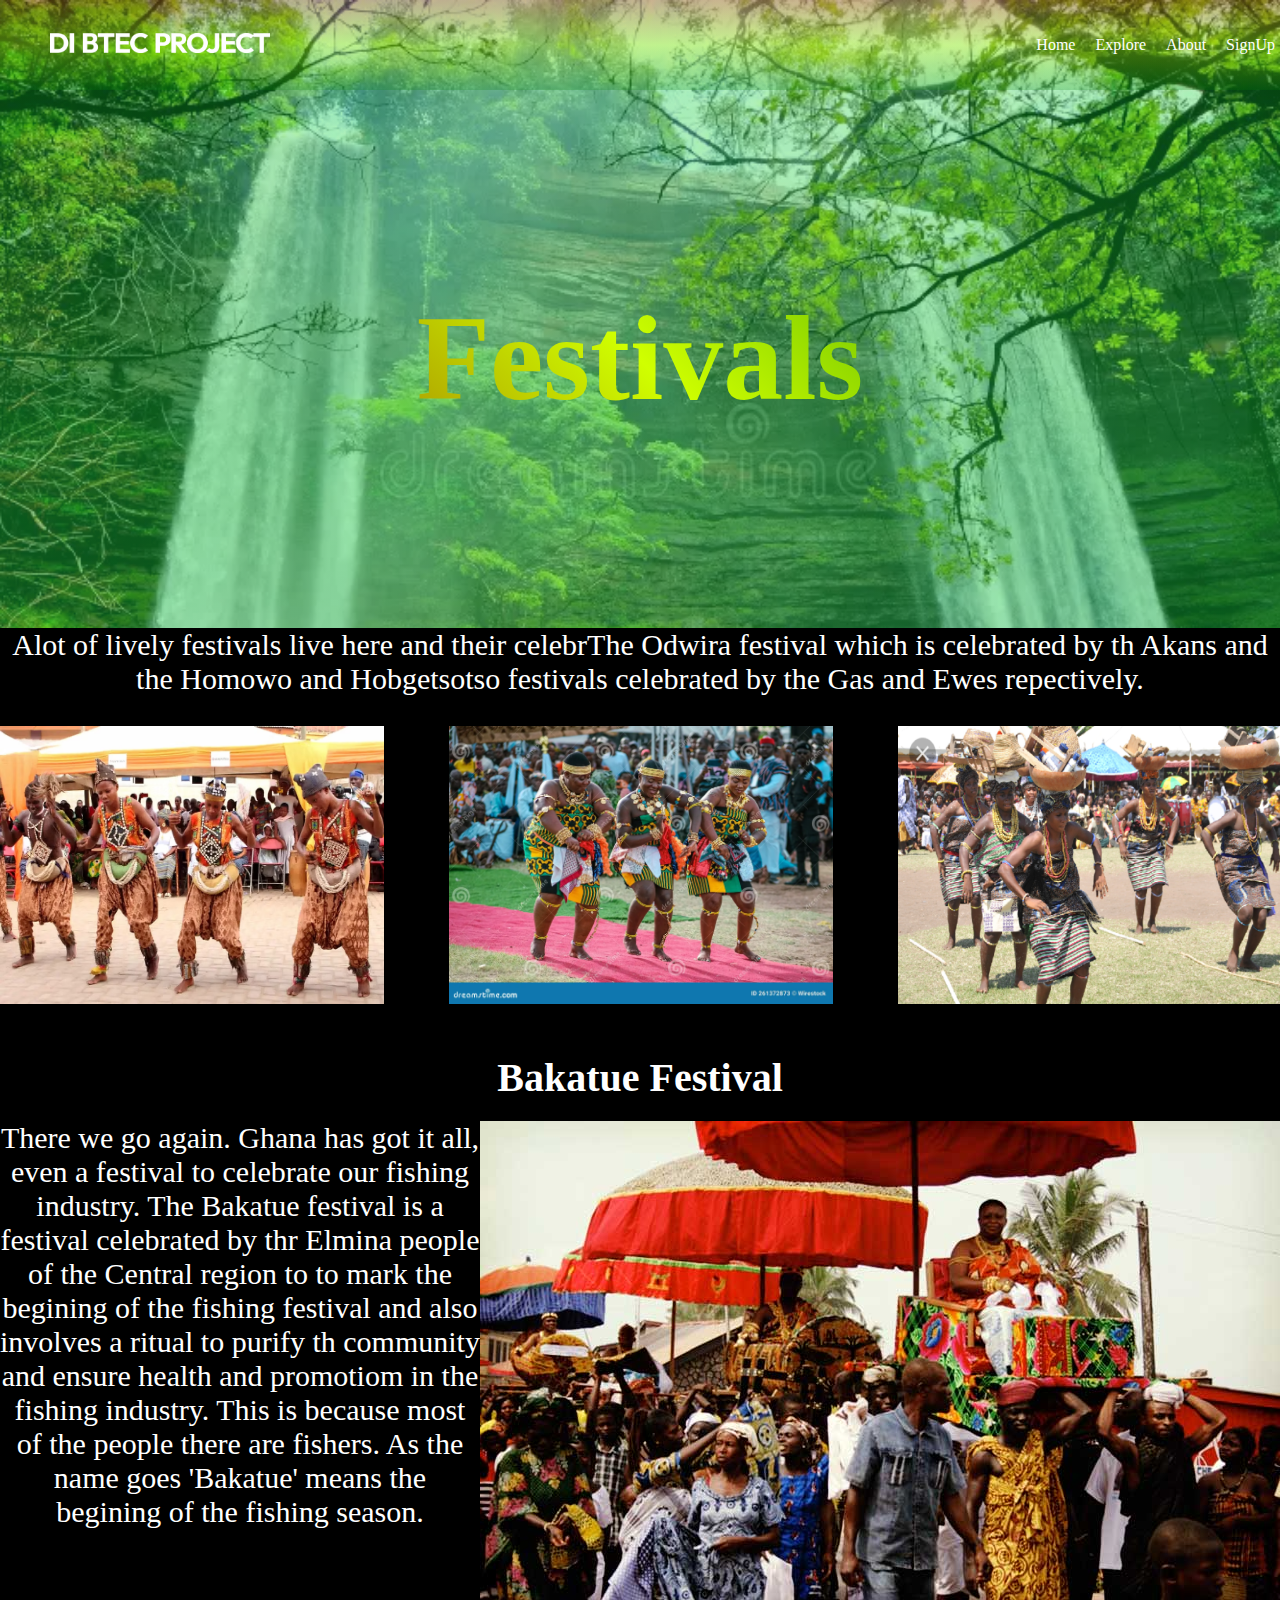
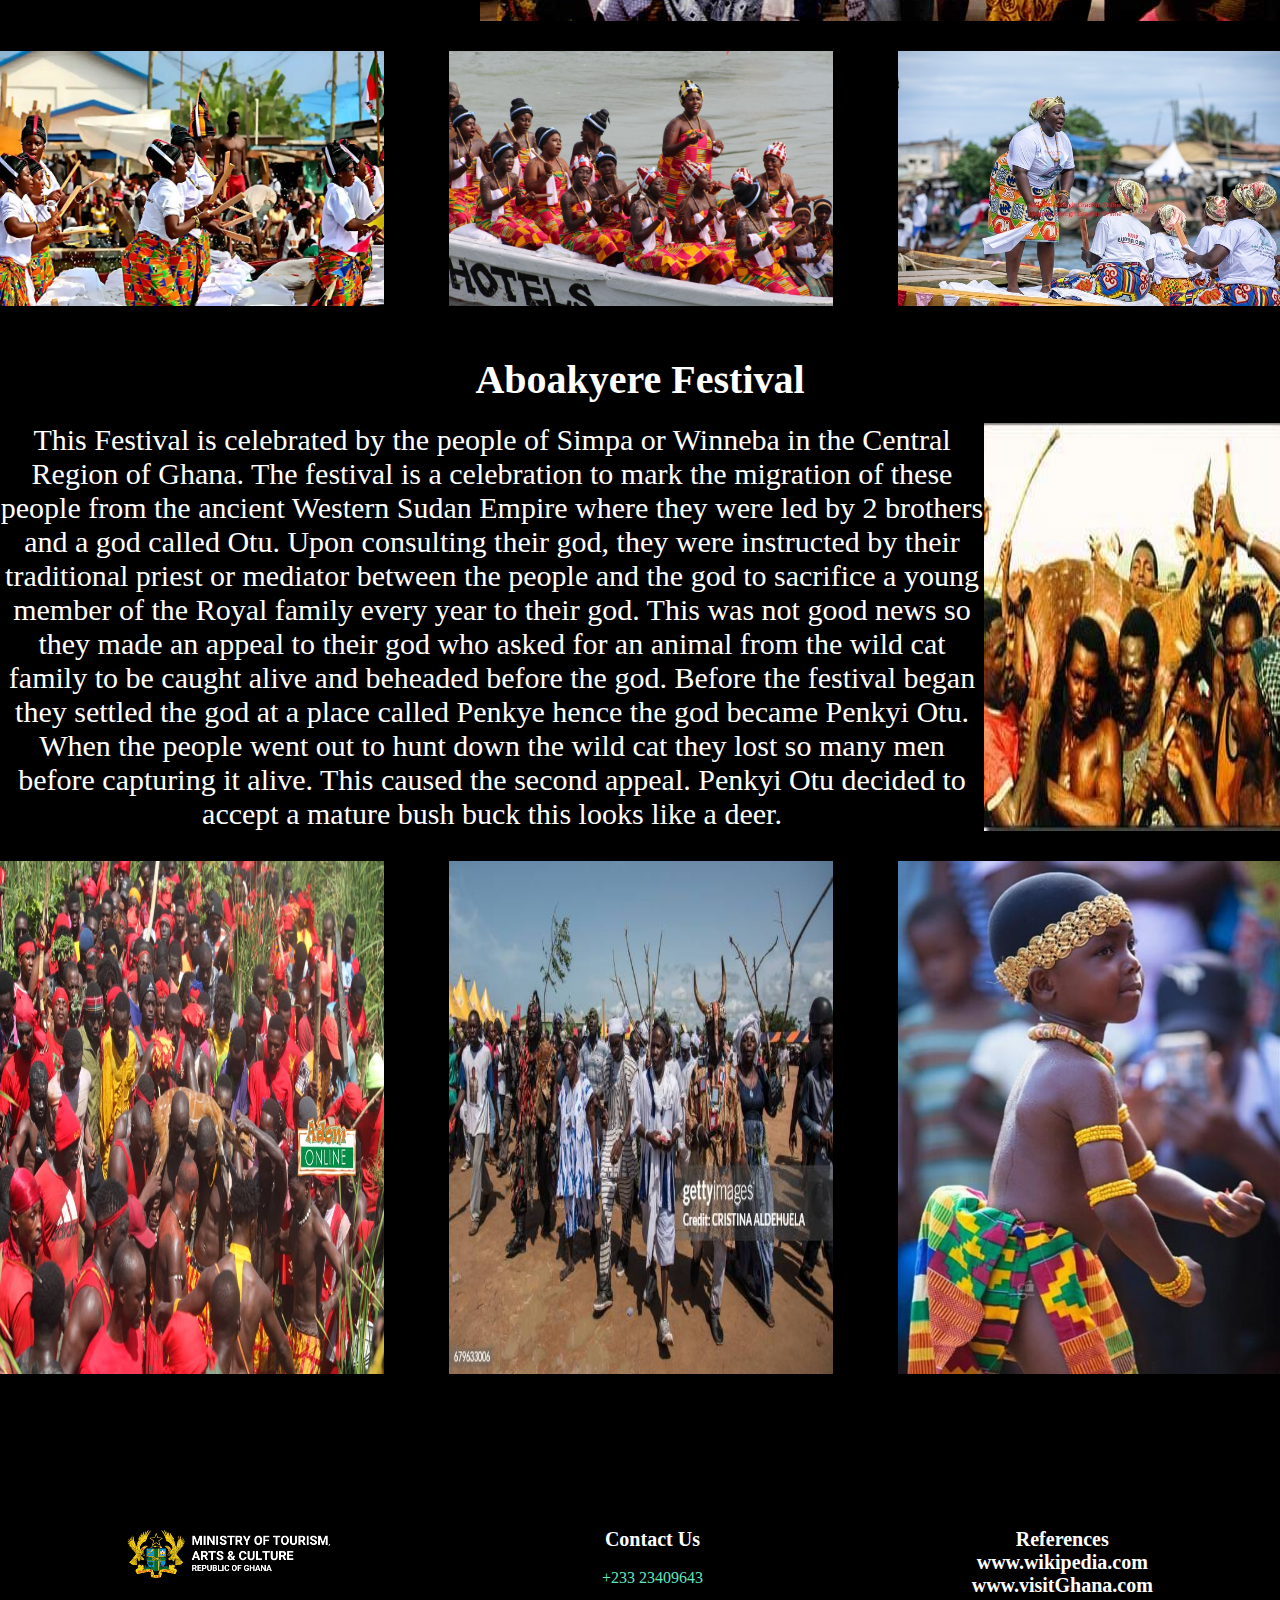
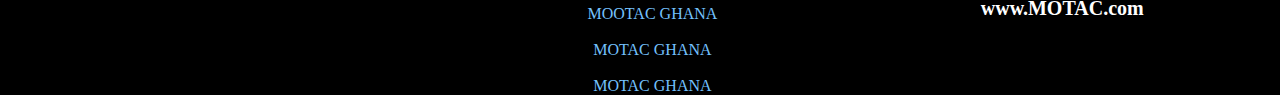
<file: afua/festival.html>
<!DOCTYPE html>
<html lang="en">
<head>
    <meta charset="UTF-8">
    <meta name="viewport" content="width=device-width, initial-scale=1.0">
    <title>Document</title>
    <link rel="stylesheet" href="style.css">
    <link rel="stylesheet" href="index.css">
    
</head>
<body>
    <header>
        <div class="logo"><img src="logo1[1].png" alt=""></div>
        <nav>
            <ul>
                <li><a href="index.html">Home</a></li>
                <li><a href="culture.html">Explore</a></li>
                <li><a href="e">About</a></li]>
                <li><a href="">SignUp</a></li>
            </ul>
        </nav>
    </header>

    <h1>Festivals</h1>

   <div class="culture1">
    <p>
        Alot of lively festivals live here and their celebrThe Odwira festival which is celebrated by th Akans 
                        and the Homowo and Hobgetsotso festivals celebrated by the Gas and Ewes repectively.
       
    </p>

    <div class="culture2">
        <img src="fe.avif" alt="">
        <img src="fe1.webp" alt="">
        <img src="fe2.png" alt="">
       </div>

       <h2><u>Bakatue Festival</u></h2>
       <div class="culture3">
        <p>
            There we go again. Ghana has got it all, even a festival to celebrate our fishing industry. The Bakatue festival is a festival
            celebrated by thr Elmina people of the Central region to to mark the begining of the fishing festival and also involves a ritual
            to purify th community and ensure health and promotiom in the fishing industry. This is because most of the people there are fishers.
            As the name goes 'Bakatue' means the begining of the fishing season.
        </p>
        <img src="ba.jpg" alt="">
       </div>

       <div class="culture2">
        <img src="ba3.webp" alt="">
        <img src="ba1.webp" alt="">
        <img src="ba2.jpg" alt="">
       </div>

       <!-- <div class="culture2">
        <img src="singers.jpg" alt="">
        <img src="lara.png" alt="">
        <img src="waterfall.webp" alt="">
       </div>  <br><br><br> -->

       <h2><u>Aboakyere Festival</u></h2>
       <div class="culture3">
        <p>
            This Festival is celebrated by the people of Simpa or Winneba in the Central Region of Ghana.
The festival is a celebration to mark the migration of these people from the ancient Western Sudan Empire where they were
 led by 2 brothers and a god called Otu. Upon consulting their god, they were instructed by their traditional
  priest or mediator between the people and the god to sacrifice a young member of the Royal family every year to their god.

This was not good news so they made an appeal to their god who asked for an animal from the wild cat family to be caught alive and beheaded before the god.

Before the festival began they settled the god at a place called Penkye hence the god became Penkyi Otu. When the people 
went out to hunt down the wild cat they lost so many men before capturing it alive. This caused the second appeal.
 Penkyi Otu decided to accept a mature bush buck this looks like a deer.
        </p>
        <img src="a.jpg" alt="" width="50%">
       </div>

       <div class="culture2">
        <img src="a6.jpeg" alt="" >
        <img src="a4.jpg" alt="">
        <img src="a3.jpg" alt="">
       </div>
   </div>

   <!-- <div class="footer1">
    <h3>Contact Us</h3>
    <i class="fa-brands fa-whatsapp" style="color: #63E6BE;"> </i> +233 256994450 <br> <br>
    <i class="fa-brands fa-facebook" style="color: blue;"></i> @MOTAC_GH<br> <br>
    <i class="fa-brands fa-x-twitter"></i> @MOTAC_GH <br> <br>
    <i class="fa-brands fa-linkedin-in" style="color: #74C0FC;"></i> @MOTAC_GH
</div> -->


<footer>
    <div class="footer1">
        <img src="motac_logo1.png" alt="">
    </div>
    <div class="footer2">
        <h3>Contact Us</h3> <br>
        <i class="fa-brands fa-whatsapp" style="color: #63E6BE;"> +233 23409643</i> <br> <br>
        <i class="fa-brands fa-facebook" style="color: #74C0FC;"> MOOTAC GHANA</i> <br> <br>
        <i class="fa-brands fa-twitter" style="color: #74C0FC;"> MOTAC GHANA</i> <br> <br>
        <i class="fa-brands fa-linkedin" style="color: #74C0FC;"> MOTAC GHANA</i> 





    </div>
    <div class="footer3">
        <h3>References</h3>
        <h3>www.wikipedia.com</h3>
        <h3>www.visitGhana.com</h3>
        <h3>www.MOTAC.com</h3>

    </div>
    </footer>


   <!-- <footer>
    <div class="footer">
        <div class="footer1">
            <img src="images.jpg" alt="">
            <h6>The ministry of Tourism Arts and Culture <br>
                is concerned promoting tourism in Ghana. <br>
                They tend to focus on less porpular tourist <br>
                attractions. That is why over the years alot <br>
                of initiatives have been put in place to boost <br>
                The Tourism industry in the country.

            </h6> -->
        <!-- </div>
    <div class="footer1">
        <h3>Contact Us</h3>
        <i class="fa-brands fa-whatsapp" style="color: #63E6BE;"> </i> +233 557419049 <br> <br>
        <i class="fa-brands fa-facebook" style="color: blue;"></i> @MOTAC_GH<br> <br>
        <i class="fa-brands fa-x-twitter"></i> @MOTAC_GH <br> <br>
        <i class="fa-brands fa-linkedin-in" style="color: #74C0FC;"></i> @MOTAC_GH
    </div>
    <div class="footer1">
        <h3>References</h3>
        www.wikipedia.com <br> <br>
        ghanaweb.org <br> <br>
        Visitghana.com <br> <br>
        I love volta.org.gh
    </div>
    </div>
    <h6>&copy Ministry of Tourism Arts And Culture</h6>
</footer> -->
</body>
</html>
</file>
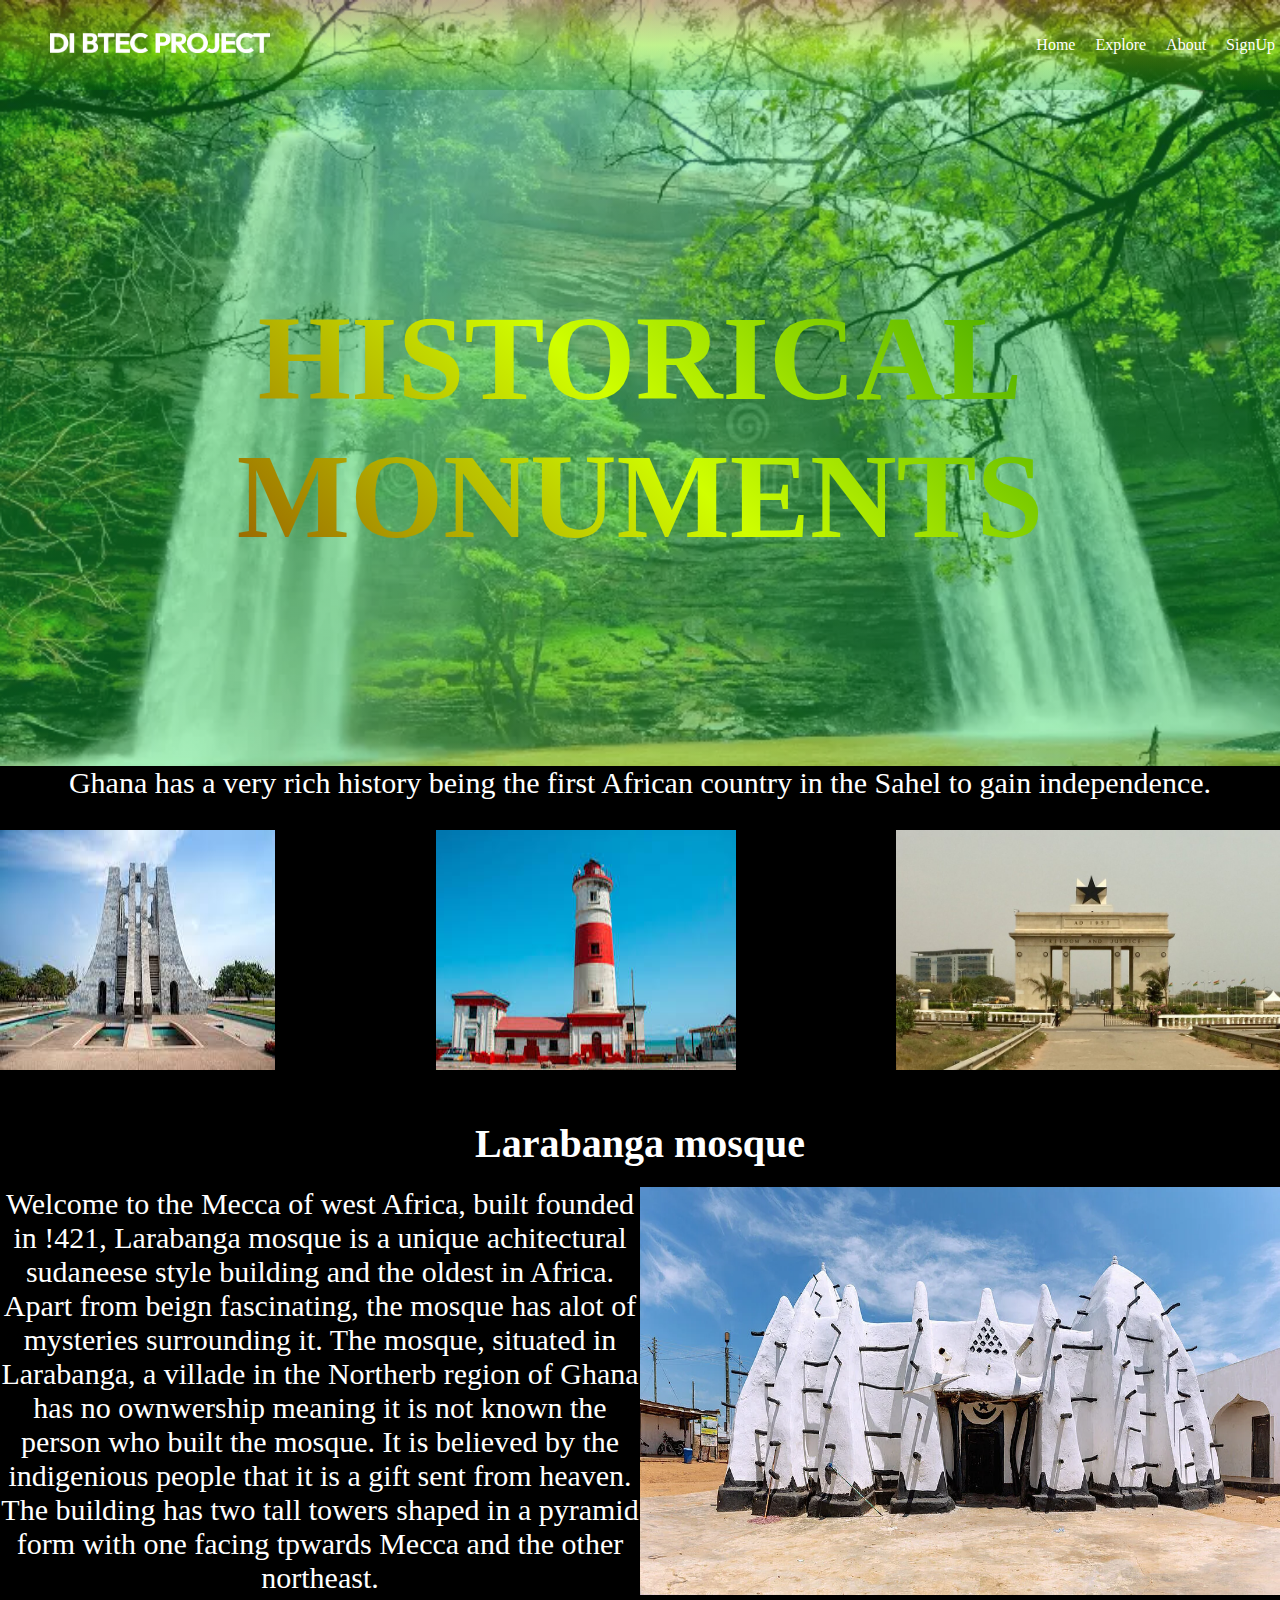
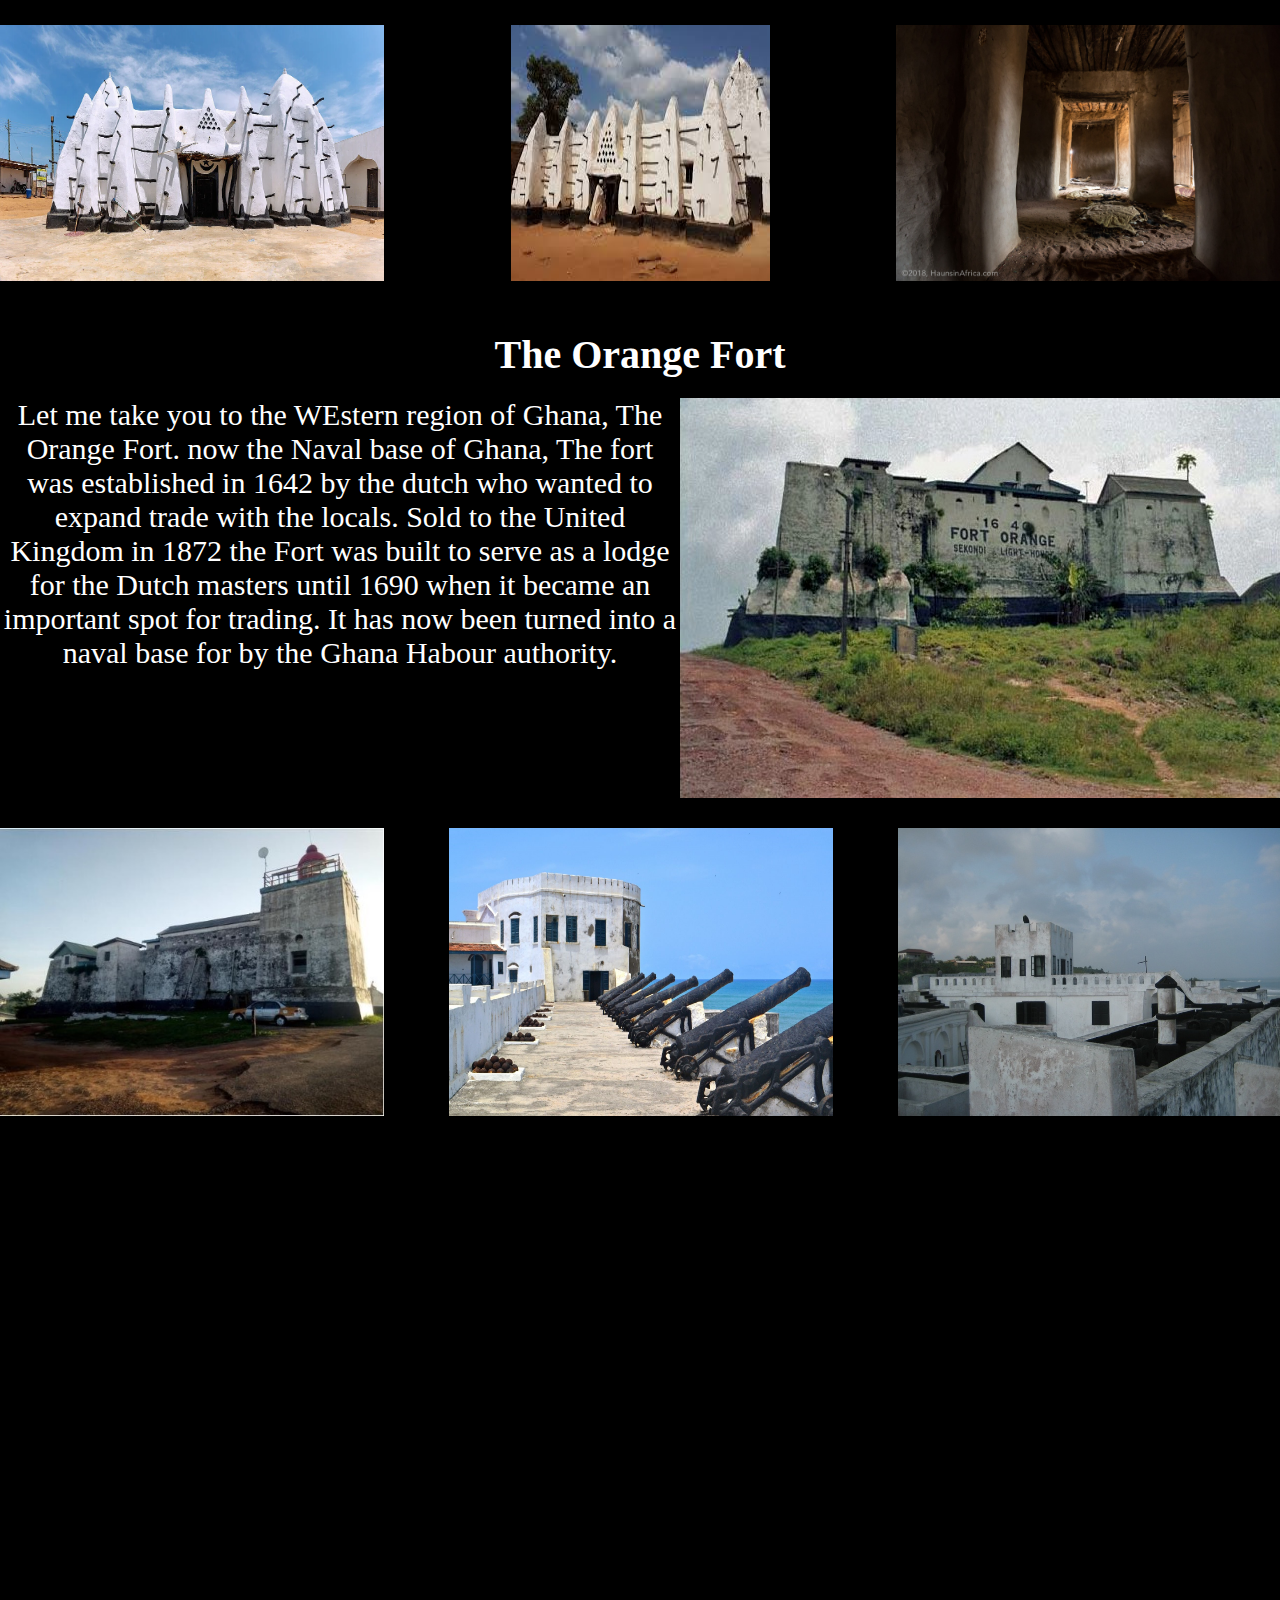
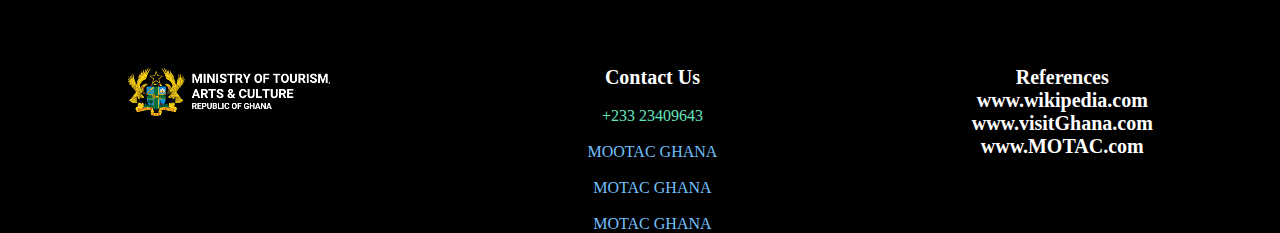
<file: afua/history.html>
<!DOCTYPE html>
<html lang="en">
<head>
    <meta charset="UTF-8">
    <meta name="viewport" content="width=device-width, initial-scale=1.0">
    <title>Document</title>
    <link rel="stylesheet" href="style.css">
    <link rel="stylesheet" href="index.css">
    
</head>
<body>
    <header>
        <div class="logo"><img src="logo1[1].png" alt=""></div>
        <nav>
            <ul>
                <li><a href="index.html">Home</a></li>
                <li><a href="culture.html">Explore</a></li>
                <li><a href="e">About</a></li]>
                <li><a href="contact.html">SignUp</a></li>
            </ul>
        </nav>
    </header>

    <h1>HISTORICAL MONUMENTS</h1>

   <div class="culture1">
    <p>
        Ghana has a very rich history being the first African country in the Sahel to gain independence. 

       
    </p>

    <div class="culture2">
        <img src="images (1).jpg" alt="">
        <img src="images (2).jpg" alt="">
        <img src="independence-square.jpg" alt="">
       </div>

       <h2><u>Larabanga mosque </u></h2>
       <div class="culture3">
        <p>
            Welcome to the Mecca of west Africa, built founded in !421, Larabanga mosque is a unique achitectural
            sudaneese style building and the oldest in Africa. Apart from beign fascinating, the mosque has alot of 
            mysteries surrounding it. The mosque, situated in Larabanga, a villade in the Northerb region of Ghana has no 
            ownwership meaning it is not known the person who built the mosque. It is believed by the indigenious people that 
            it is a gift sent from heaven. The building has two tall towers shaped in a pyramid form with one facing tpwards Mecca and the other northeast.
        </p>
        <img src="lara1.webp" alt="" width="50%">
       </div>

       <div class="culture2">
        <img src="lara1.webp" alt="">
        <img src="lara2.jpg" alt="">
        <img src="lara3.jpg" alt="">
       </div>
       
         <!-- <div class="culture2">
        <img src="singers.jpg" alt="">
        <img src="lara.png" alt="">
        <img src="waterfall.webp" alt="">
       </div>  <br><br><br>  -->

       <h2><u>The Orange Fort </u></h2>
       <div class="culture3">
        <p>
            Let me take you to the WEstern region of Ghana, The Orange Fort. now the Naval base of Ghana, The fort was established in 
            1642 by the dutch who wanted to expand trade with the locals. Sold to the United Kingdom in 1872 the Fort was built to serve 
            as a lodge for the Dutch masters until 1690 when it became an important spot for trading. It has now been turned into a naval 
            base for by the Ghana Habour authority. 
        </p>
        <img src="fort.jpg" alt="">
       </div>

       <div class="culture2">
        <img src="fort1.jpg" alt="">
        <img src="fort2.jpg" alt="">
        <img src="fort3.jpg" alt="">
       </div>
   </div>

   <!-- <div class="footer1">
    <h3>Contact Us</h3>
    <i class="fa-brands fa-whatsapp" style="color: #63E6BE;"> </i> +233 256994450 <br> <br>
    <i class="fa-brands fa-facebook" style="color: blue;"></i> @MOTAC_GH<br> <br>
    <i class="fa-brands fa-x-twitter"></i> @MOTAC_GH <br> <br>
    <i class="fa-brands fa-linkedin-in" style="color: #74C0FC;"></i> @MOTAC_GH
</div> -->


<footer>
    <div class="footer1">
        <img src="motac_logo1.png" alt="">
    </div>
    <div class="footer2">
        <h3>Contact Us</h3> <br>
        <i class="fa-brands fa-whatsapp" style="color: #63E6BE;"> +233 23409643</i> <br> <br>
        <i class="fa-brands fa-facebook" style="color: #74C0FC;"> MOOTAC GHANA</i> <br> <br>
        <i class="fa-brands fa-twitter" style="color: #74C0FC;"> MOTAC GHANA</i> <br> <br>
        <i class="fa-brands fa-linkedin" style="color: #74C0FC;"> MOTAC GHANA</i> 





    </div>
    <div class="footer3">
        <h3>References</h3>
        <h3>www.wikipedia.com</h3>
        <h3>www.visitGhana.com</h3>
        <h3>www.MOTAC.com</h3>

    </div>
    </footer>

   <!-- <footer>
    <div class="footer1">
        <h3>Contact Us</h3>
        <i class="fa-brands fa-whatsapp" style="color: #63E6BE;"> </i> +233 557419049 <br> <br>
        <i class="fa-brands fa-facebook" style="color: blue;"></i> @MOTAC_GH<br> <br>
        <i class="fa-brands fa-x-twitter"></i> @MOTAC_GH <br> <br>
        <i class="fa-brands fa-linkedin-in" style="color: #74C0FC;"></i> @MOTAC_GH
    </div> -->
    <!-- <div class="footer1">
        <h3>References</h3>
        www.wikipedia.com <br> <br>
        ghanaweb.org <br> <br>
        Visitghana.com <br> <br>
        I love volta.org.gh
    </div>
    </div>
    <h6>&copy Ministry of Tourism Arts And Culture</h6>

    <p>&copy; 2025 Visit Ghana | All Rights Reserved</p>
</footer> -->

   
<!-- 
   <footer>
    <div class="footer">
        <div class="footer1">
            <div class="logo"><img src="motac_logo1.png" alt=""></div>
            <h6>The ministry of Tourism Arts and Culture <br>
                is concerned promoting tourism in Ghana. <br>
                They tend to focus on less porpular tourist <br>
                attractions. That is why over the years alot <br>
                of initiatives have been put in place to boost <br>
                The Tourism industry in the country.

            </h6>
        </div> -->



    <!-- <div class="footer1">
        <h3>Contact Us</h3>
        <i class="fa-brands fa-whatsapp" style="color: #63E6BE;"> </i> +233 557419049 <br> <br>
        <i class="fa-brands fa-facebook" style="color: blue;"></i> @MOTAC_GH<br> <br>
        <i class="fa-brands fa-x-twitter"></i> @MOTAC_GH <br> <br>
        <i class="fa-brands fa-linkedin-in" style="color: #74C0FC;"></i> @MOTAC_GH
    </div>
    <div class="footer1">
        <h3>References</h3>
        www.wikipedia.com <br> <br>
        ghanaweb.org <br> <br>
        Visitghana.com <br> <br>
        I love volta.org.gh
    </div>
    </div>
    <h6>&copy Ministry of Tourism Arts And Culture</h6>
</footer>  -->
</body>
</html>
</file>
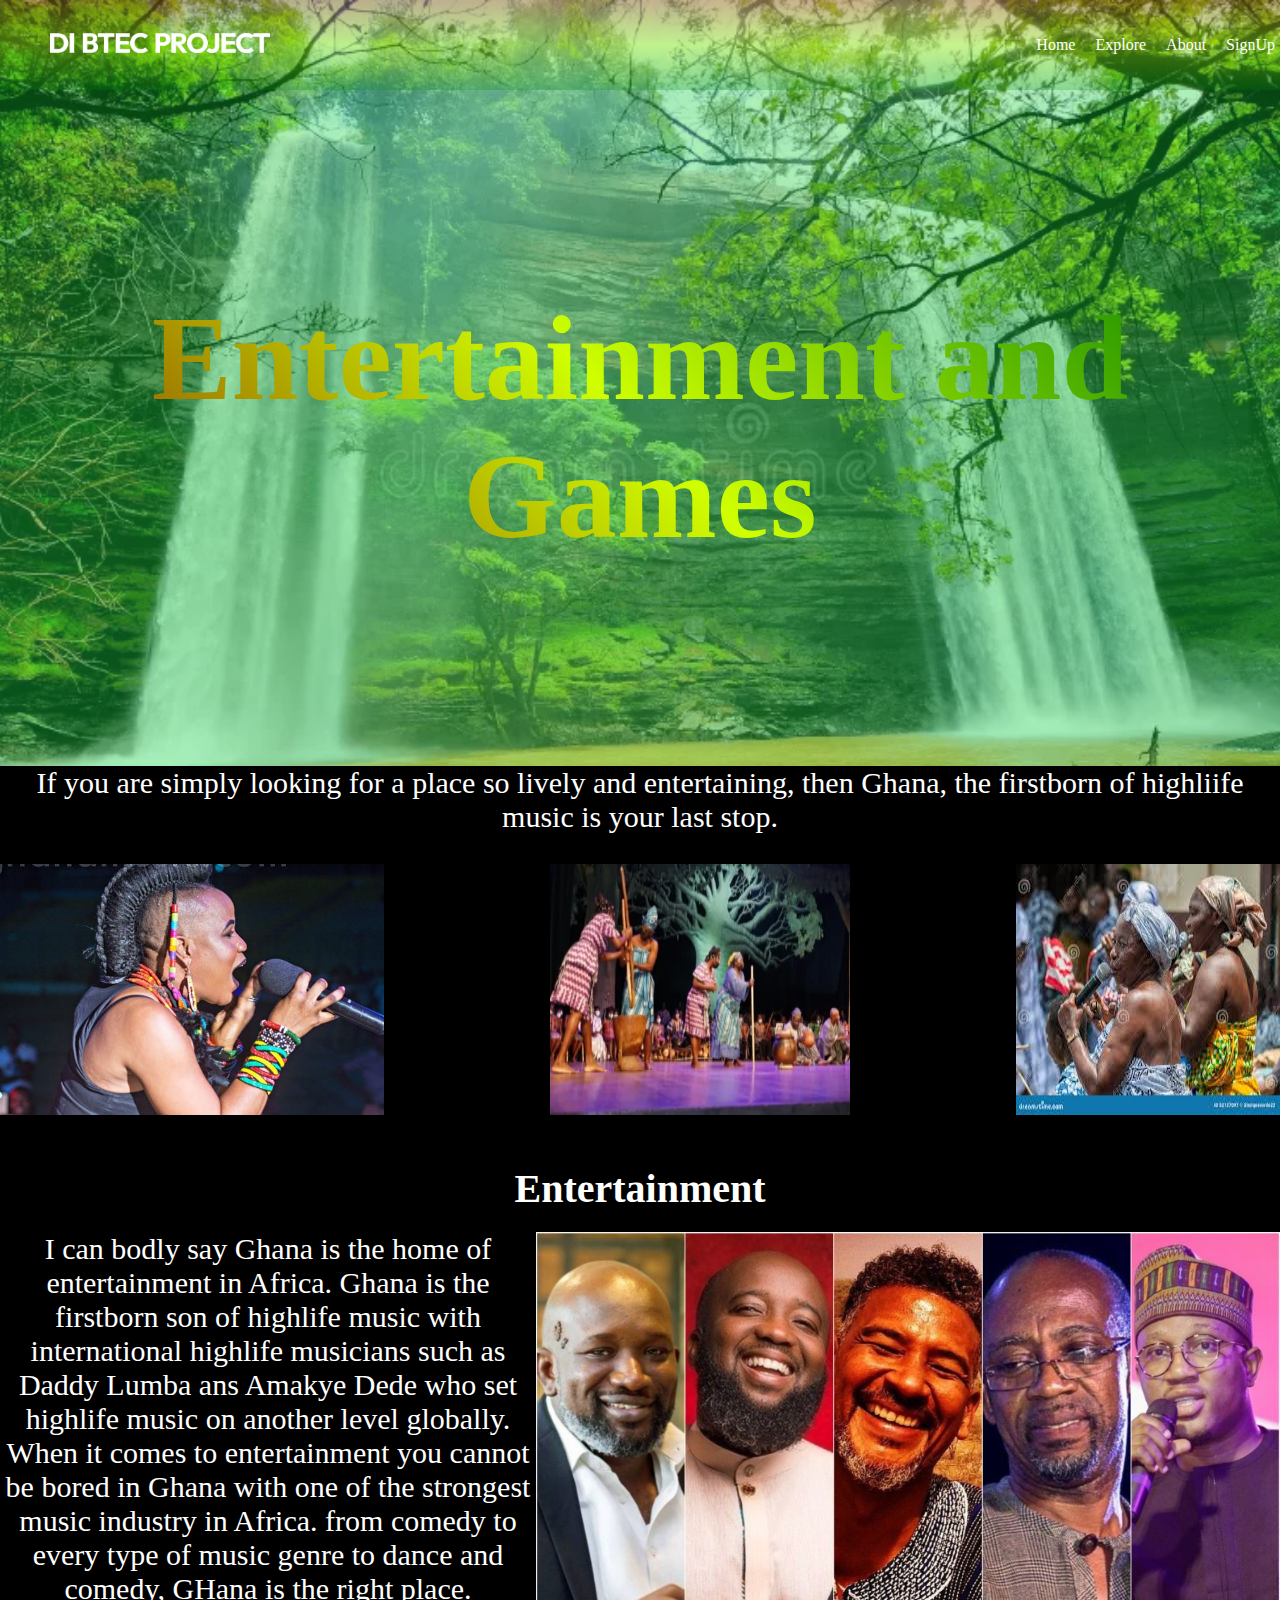
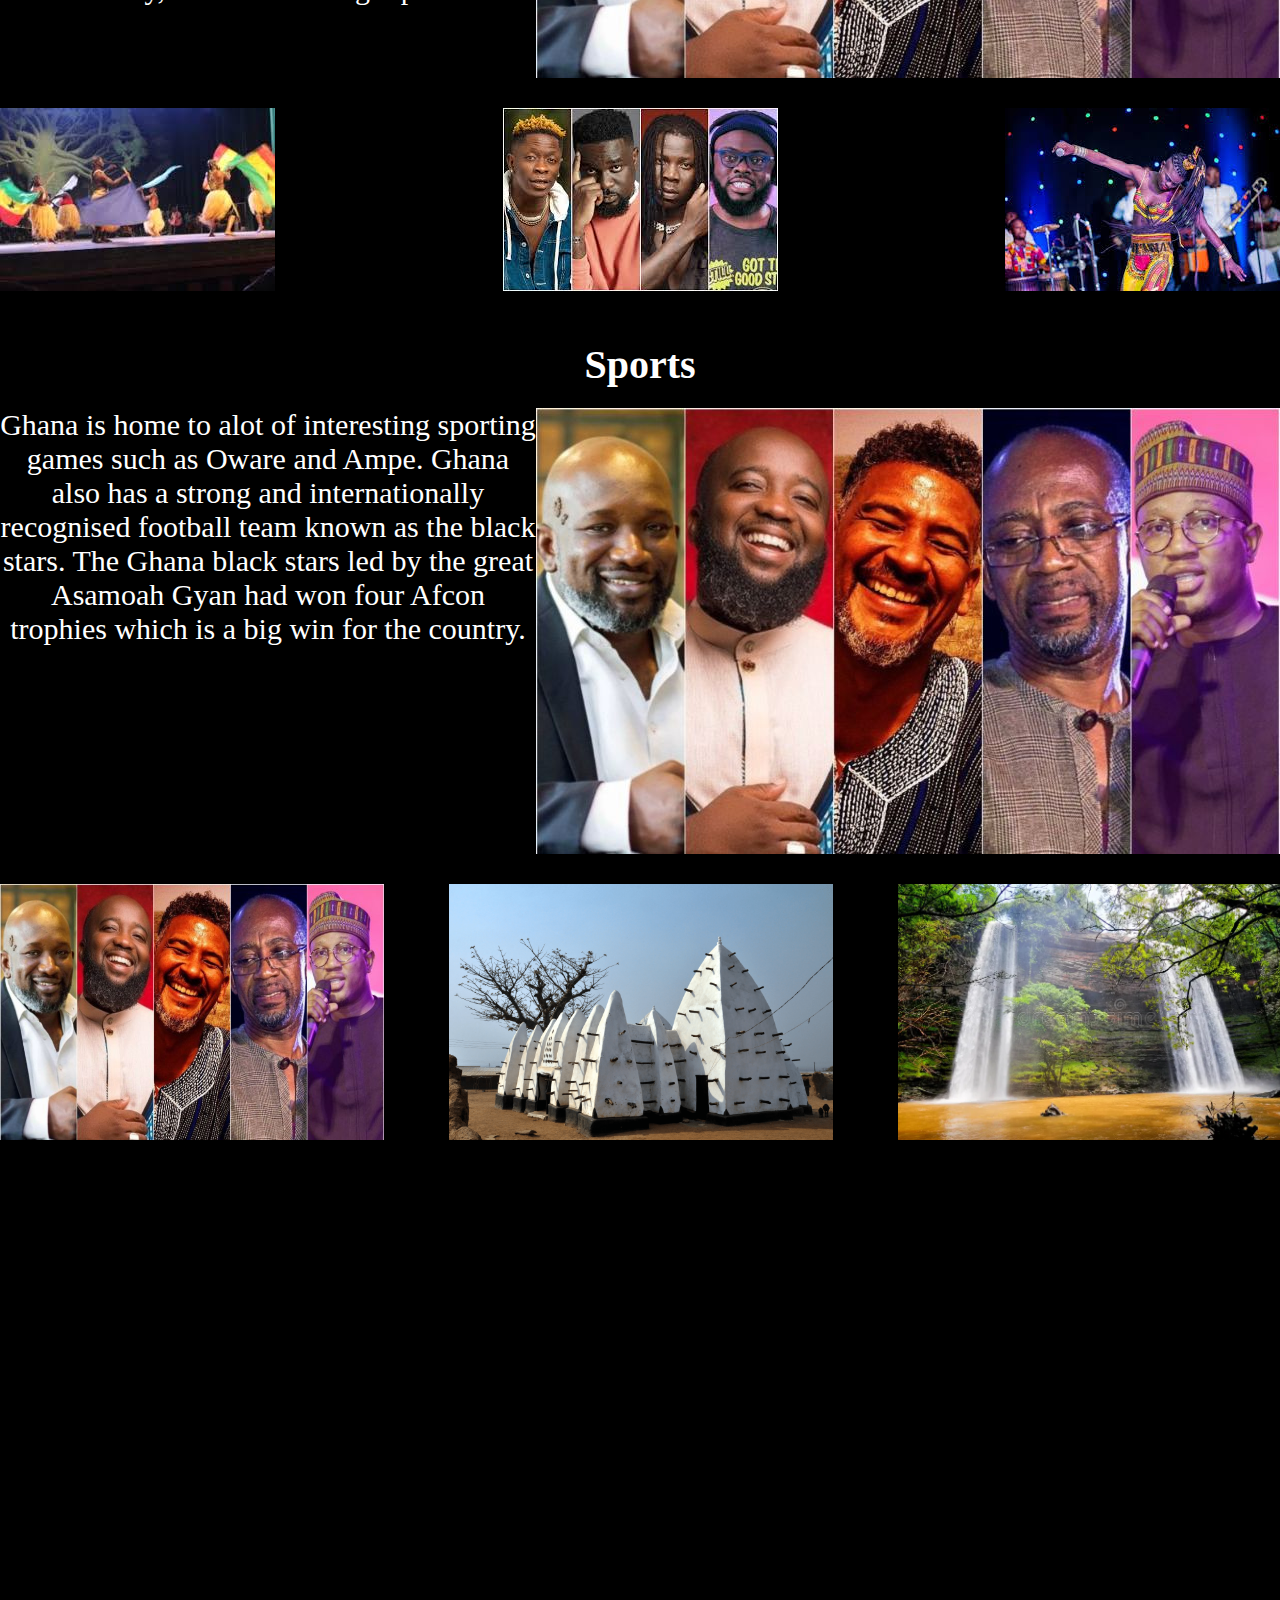
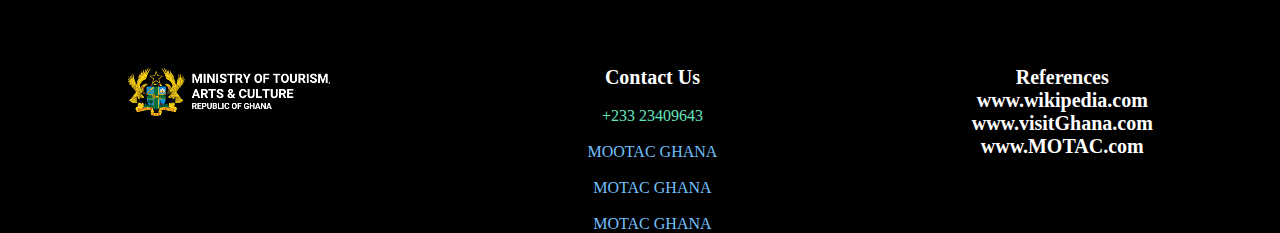
<file: afua/land.html>
<!DOCTYPE html>
<html lang="en">
<head>
    <meta charset="UTF-8">
    <meta name="viewport" content="width=device-width, initial-scale=1.0">
    <title>Document</title>
    <link rel="stylesheet" href="style.css">
    <link rel="stylesheet" href="index.css">
    
</head>
<body>
    <header>
        <div class="logo"><img src="logo1[1].png" alt=""></div>
        <nav>
            <ul>
                <li><a href="index.html">Home</a></li>
                <li><a href="culture.html">Explore</a></li>
                <li><a href="e">About</a></li]>
                <li><a href="contact.html">SignUp</a></li>
            </ul>
        </nav>
    </header>

    <h1>Entertainment and Games</h1>

   <div class="culture1">
    <p>
        If you are simply looking for a place so lively and entertaining, then Ghana, the firstborn of highliife music
        is your last stop.

       
    </p>

    <div class="culture2">
        <img src="entertainment1.jpg" alt="">
        <img src="entertainment2.webp" alt="">
        <img src="entertainment3.jpg" alt="">
       </div>

       <h2><u>Entertainment </u></h2>
       <div class="culture3">
        <p>I can bodly say Ghana is the home of entertainment in Africa. Ghana is the firstborn son of highlife music with
            international highlife musicians such as Daddy Lumba ans Amakye Dede who set highlife music on another level globally.
            When it comes to entertainment you cannot be bored in Ghana with one of the strongest music industry in Africa.
            from comedy to every type of music genre to dance and comedy, GHana is the right place.
        </p>
        <img src="singers.jpg" alt="">
       </div>

       <div class="culture2">
        <img src="entertainment4.jpg" alt="">
        <img src="entertainment5.jpg" alt="">
        <img src="entertainment6.jpg" alt="">
       </div>

       <!-- <div class="culture2">
        <img src="singers.jpg" alt="">
        <img src="lara.png" alt="">
        <img src="waterfall.webp" alt="">
       </div>  <br><br><br> -->

       <h2><u>Sports </u></h2>
       <div class="culture3">
        <p>
            Ghana is home to alot of interesting sporting games such as Oware and Ampe. Ghana also has a strong and internationally 
            recognised football team known as the black stars. The Ghana black stars led by the great Asamoah Gyan had won four Afcon
            trophies which is a big win for the country.
        </p>
        <img src="singers.jpg" alt="">
       </div>

       <div class="culture2">
        <img src="singers.jpg" alt="">
        <img src="lara.png" alt="">
        <img src="waterfall.webp" alt="">
       </div>
   </div>

   <footer>
    <div class="footer1">
        <img src="motac_logo1.png" alt="">
    </div>
    <div class="footer2">
        <h3>Contact Us</h3> <br>
        <i class="fa-brands fa-whatsapp" style="color: #63E6BE;"> +233 23409643</i> <br> <br>
        <i class="fa-brands fa-facebook" style="color: #74C0FC;"> MOOTAC GHANA</i> <br> <br>
        <i class="fa-brands fa-twitter" style="color: #74C0FC;"> MOTAC GHANA</i> <br> <br>
        <i class="fa-brands fa-linkedin" style="color: #74C0FC;"> MOTAC GHANA</i> 





    </div>
    <div class="footer3">
        <h3>References</h3>
        <h3>www.wikipedia.com</h3>
        <h3>www.visitGhana.com</h3>
        <h3>www.MOTAC.com</h3>

    </div>
    </footer>

   <!-- <footer>
    <div class="footer">
        <div class="footer1">
            <div class="logo"><img src="motac_logo1.png" alt=""></div>
            <h6>The ministry of Tourism Arts and Culture <br>
                is concerned promoting tourism in Ghana. <br>
                They tend to focus on less porpular tourist <br>
                attractions. That is why over the years alot <br>
                of initiatives have been put in place to boost <br>
                The Tourism industry in the country.

            </h6>
        </div> -->
    <!-- <div class="footer1">
        <h3>Contact Us</h3>
        <i class="fa-brands fa-whatsapp" style="color: #63E6BE;"> </i> +233 557419049 <br> <br>
        <i class="fa-brands fa-facebook" style="color: blue;"></i> @MOTAC_GH<br> <br>
        <i class="fa-brands fa-x-twitter"></i> @MOTAC_GH <br> <br>
        <i class="fa-brands fa-linkedin-in" style="color: #74C0FC;"></i> @MOTAC_GH
    </div>
    <div class="footer1">
        <h3>References</h3>
        www.wikipedia.com <br> <br>
        ghanaweb.org <br> <br>
        Visitghana.com <br> <br>
        I love volta.org.gh
    </div>
    </div>
    <h6>&copy Ministry of Tourism Arts And Culture</h6>
</footer> -->
</body>
</html>
</file>
<file: afua/style.css>
@import url('https://fonts.googleapis.com/css2?family=Playwrite+IN:wght@100..400&family=Playwrite+VN:wght@100..400&family=Roboto:ital,wght@0,100..900;1,100..900&display=swap');


*{
    margin: 0;
    padding: 0;
    text-decoration: none;
    list-style-type: none;
    /* font-family: "Playwrite VN", serif; */
    font-optical-sizing: auto;
    font-weight: weight;
    font-style: normal;
  

}

body{
    background-image:  linear-gradient(rgba(16, 212, 49, 0.301),rgba(26, 204, 64, 0.438),rgba(12, 226, 83, 0.336)),url(waterfall.webp);
    background-position: center;
    background-repeat: no-repeat;
    background-attachment: fixed;
    background-size: cover;
    animation: the 25s ease-out infinite;

}

.logo img{
    width: 220px;
    margin-left: 50px;
}

/* .logo img{
    width: 100px;
    height: 100px;
    border-radius: 50px;
} */

@keyframes the{
    0%{
        background-image: linear-gradient(rgba(0, 0, 0, 0.562),rgba(0, 0, 0, 0.5),rgba(0, 0, 0, 0.541)),url(waterfall.webp);
        background-repeat: no-repeat;
    background-position: center;
    background-size: cover;
    background-attachment: fixed; 
    }

    30%{
        background-image: linear-gradient(rgba(0, 0, 0, 0.562),rgba(0, 0, 0, 0.5),rgba(0, 0, 0, 0.541)),url(lara.png);
        background-repeat: no-repeat;
    background-position: center;
    background-size: cover;
    background-attachment: fixed; 
    }

    80%{
        background-image: linear-gradient(rgba(0, 0, 0, 0.562),rgba(0, 0, 0, 0.5),rgba(0, 0, 0, 0.541)),url(culture2.jpg);
        background-repeat: no-repeat;
    background-position: center;
    background-size: cover;
    background-attachment: fixed; 
    }

    100%{
        background-image: linear-gradient(rgba(0, 0, 0, 0.562),rgba(0, 0, 0, 0.5),rgba(0, 0, 0, 0.541)),url(culture2.jpg);
        background-repeat: no-repeat;
    background-position: center;
    background-size: cover;
    background-attachment: fixed; 
    }
}

header{
    display: flex;
    align-items: center;
    justify-content: space-between;
    background-image: linear-gradient(rgba(255, 0, 0, 0.253),rgba(255, 255, 0, 0.253),rgba(0, 128, 0, 0.219));
    height: 90px;
    
}

nav ul{
    display: flex;
    gap: 10px;
    list-style: none;
    text-decoration: none;

}

nav ul li a{
    color: white;
    padding: 0 5px;
    list-style-type: none;
    
}

nav ul li a:hover{
    color: black;
    background: mintcream;
    border-radius: 10px;
}

.con{
    display: none; 
    background-color: rgb(6, 146, 48);
    position: absolute;
    z-index: 1;
    min-width: 10px;
    
}
.con a{
    font-weight: 4px;
    font-size: 16px;

    color: #f0f4f8;
    display: block;


}
.button:hover .con{
    display: block;
}
.button{
    position: relative;
    display: inline-block;
    
}
button{
    background: transparent;
    border: none;
    color: aliceblue ;
    font-size: 18px;
    
}

select{
    background: transparent;
    margin-left: 0px;
    padding-left: 0;
    color: lightgreen;
    font-size: 25px;
    border: none;
}

select:hover{
    background: lightgreen;
    color: black;
    border-radius: 5px;
}
option{
    font-size: 20px;
}




/* hero section */

h1{
    text-align: center;
    font-size: 120px;
    background-size: 100%;
    font-size: 120px;
    background-image: linear-gradient(45deg, rgb(128, 30, 0), rgb(208, 255, 0), green);
    margin-top: 200px;
    background-clip: text;
    -webkit-text-fill-color: transparent;
    
}

h5{
    text-align: center;
    background-size: 100%;
    font-size: 30px;
    background-image: linear-gradient(45deg, green, blue);
}


/* explore section */

.sec1{
    background: black;
    height: 2000px;
    margin-top: 300px;
    background-image: linear-gradient(45deg, rgb(9, 0, 128), green);

}

.sec1 h2{
    color: white;
    text-align: center;
    font-size: 30px;
    padding-bottom: 30px;
    text-decoration: underline;
}

.explore-1{
    display: flex;
    justify-content: space-around;
    gap: 200px;
    padding-left: 100px;
    padding-right: 100px;
}

.explore-1 img{
    width: 30%;
    
}

p{
    color: white;
    font-size: 25px;
}

.explore-1 button{
color: aliceblue;
background: black;
border-radius: 5px;
width: 60px;
}

.explore-1 button:hover{
    width: 100px;
    height: 30px;
    font-size: 20px;
    color: white;
}


/* culture section */

h1{
    text-align: center;
}

p{
    text-align: center;
    font-size: 30px;
}

h2{
    color: white;
    text-align: center;
    margin-top: 50px;
    margin-bottom: 20px;
    font-size: 40px;
}
.culture1{
    max-width: 100%;
    height: 2500px;
    background: black;
    margin-top: 200px;
}

.culture2{
    display: flex;
    gap: 65px;
    margin-top: 30px;
    justify-content: space-between;
}

.culture2 img{
    max-width: 30%;
    
}

.culture3{
    display: flex;
}

footer{
    background: black;
    text-align: center;
    display: flex;
    justify-content: space-around;
   
}

.footer2 h3{
    color: white;
    font-size: 20px;
}

.footer3 h3{
    color: white;
    font-size: 20px;
}
</file>
<file: afua/index.css>
@media  (max-width: 500px){
   nav ul li a{
    font-size: 20px;
   }

   .culture2{
    gap: 10px;

   }

   .culture3{
    display: block;
   }

   .culture3 img{
    width: 480px;
   }

   .explore-1{
    display: block;
   }

   .explore-1 img{
    width: 300px;
   }

   .explore-2 button{
    margin-left: 100px;
    margin-bottom: 30px;
    width: 100px;
    height: 40px;
    font-size: 20px;
   }.explore-3 button{
    margin-left: 100px;
    margin-bottom: 30px;
    width: 100px;
    height: 40px;
    font-size: 20px;
   }

   .sec1{
    height: 2700px;
   }

  .explore-2 h2{
    font-size: 25px;
    margin-bottom: 0;
   }



   h1{
    font-size: 50px;
   }

   p{
    font-size: 20px;
    text-align: left;
   }


}
</file>
